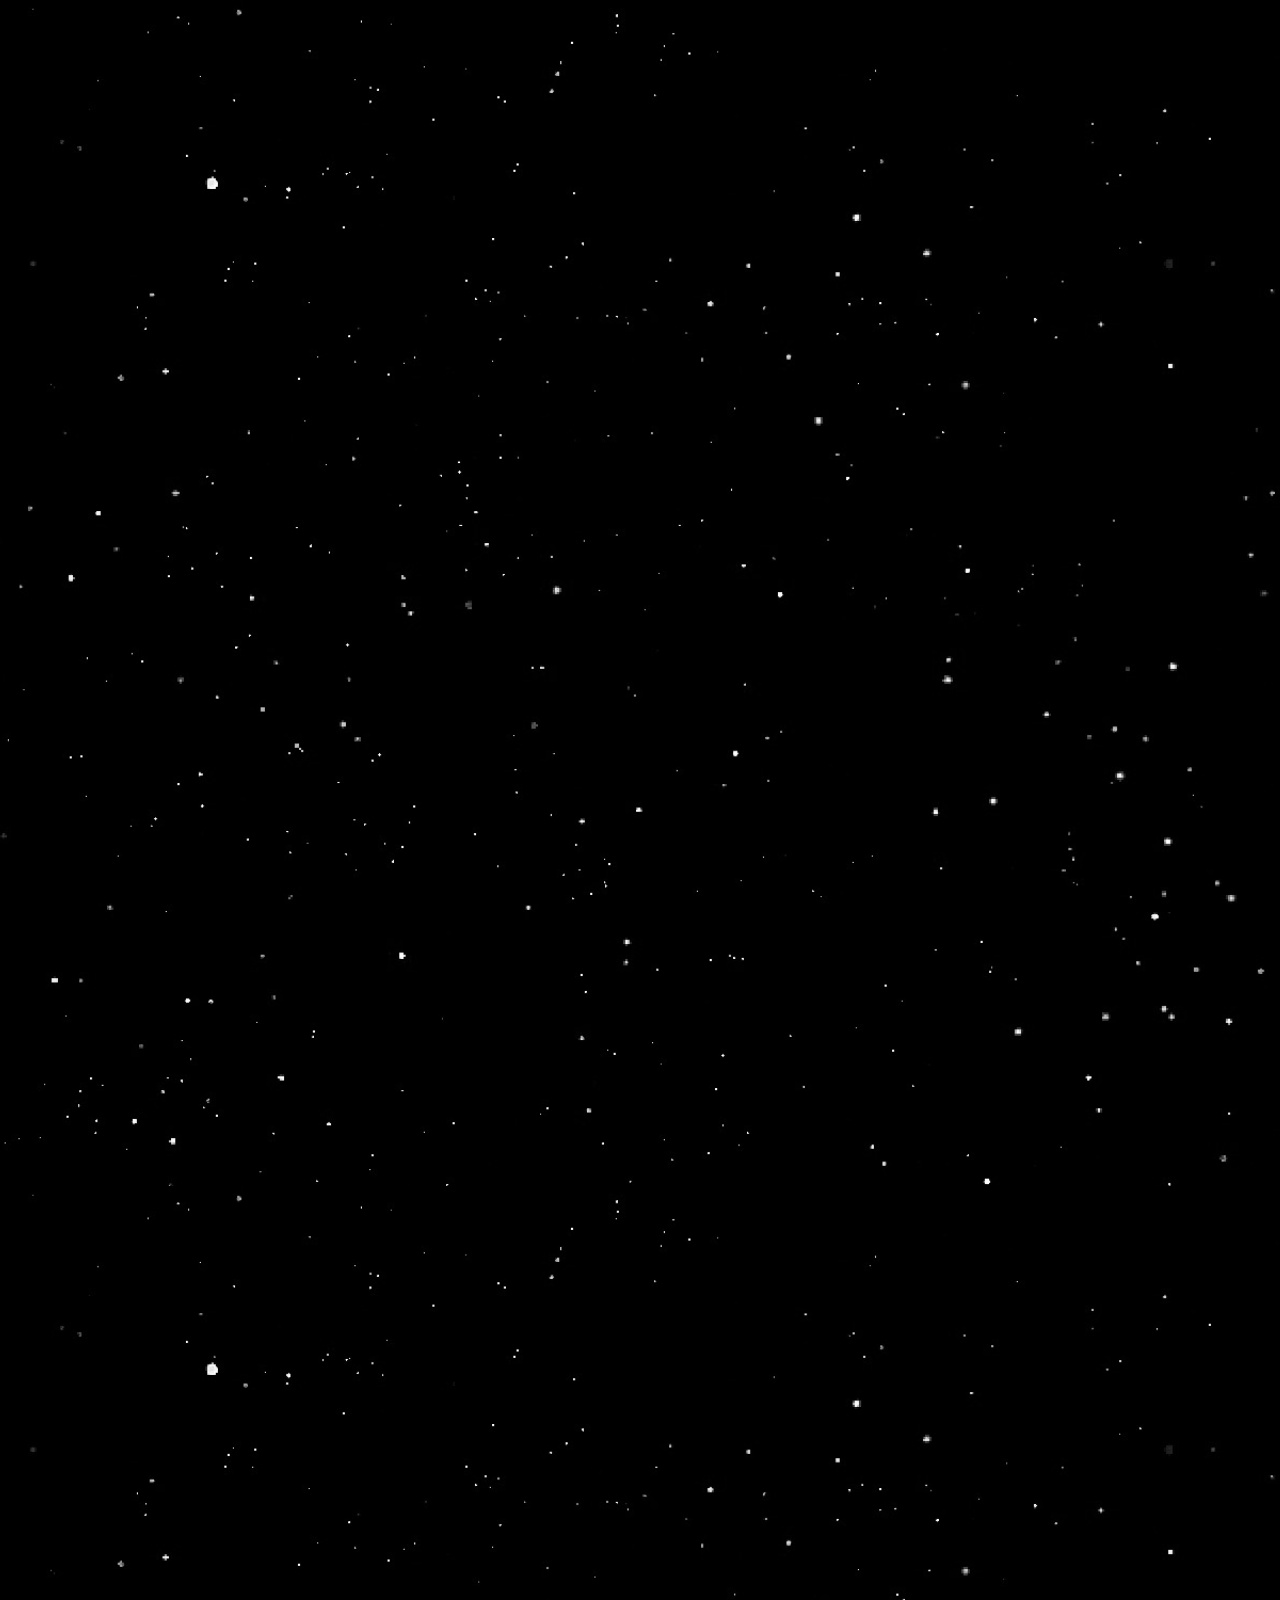
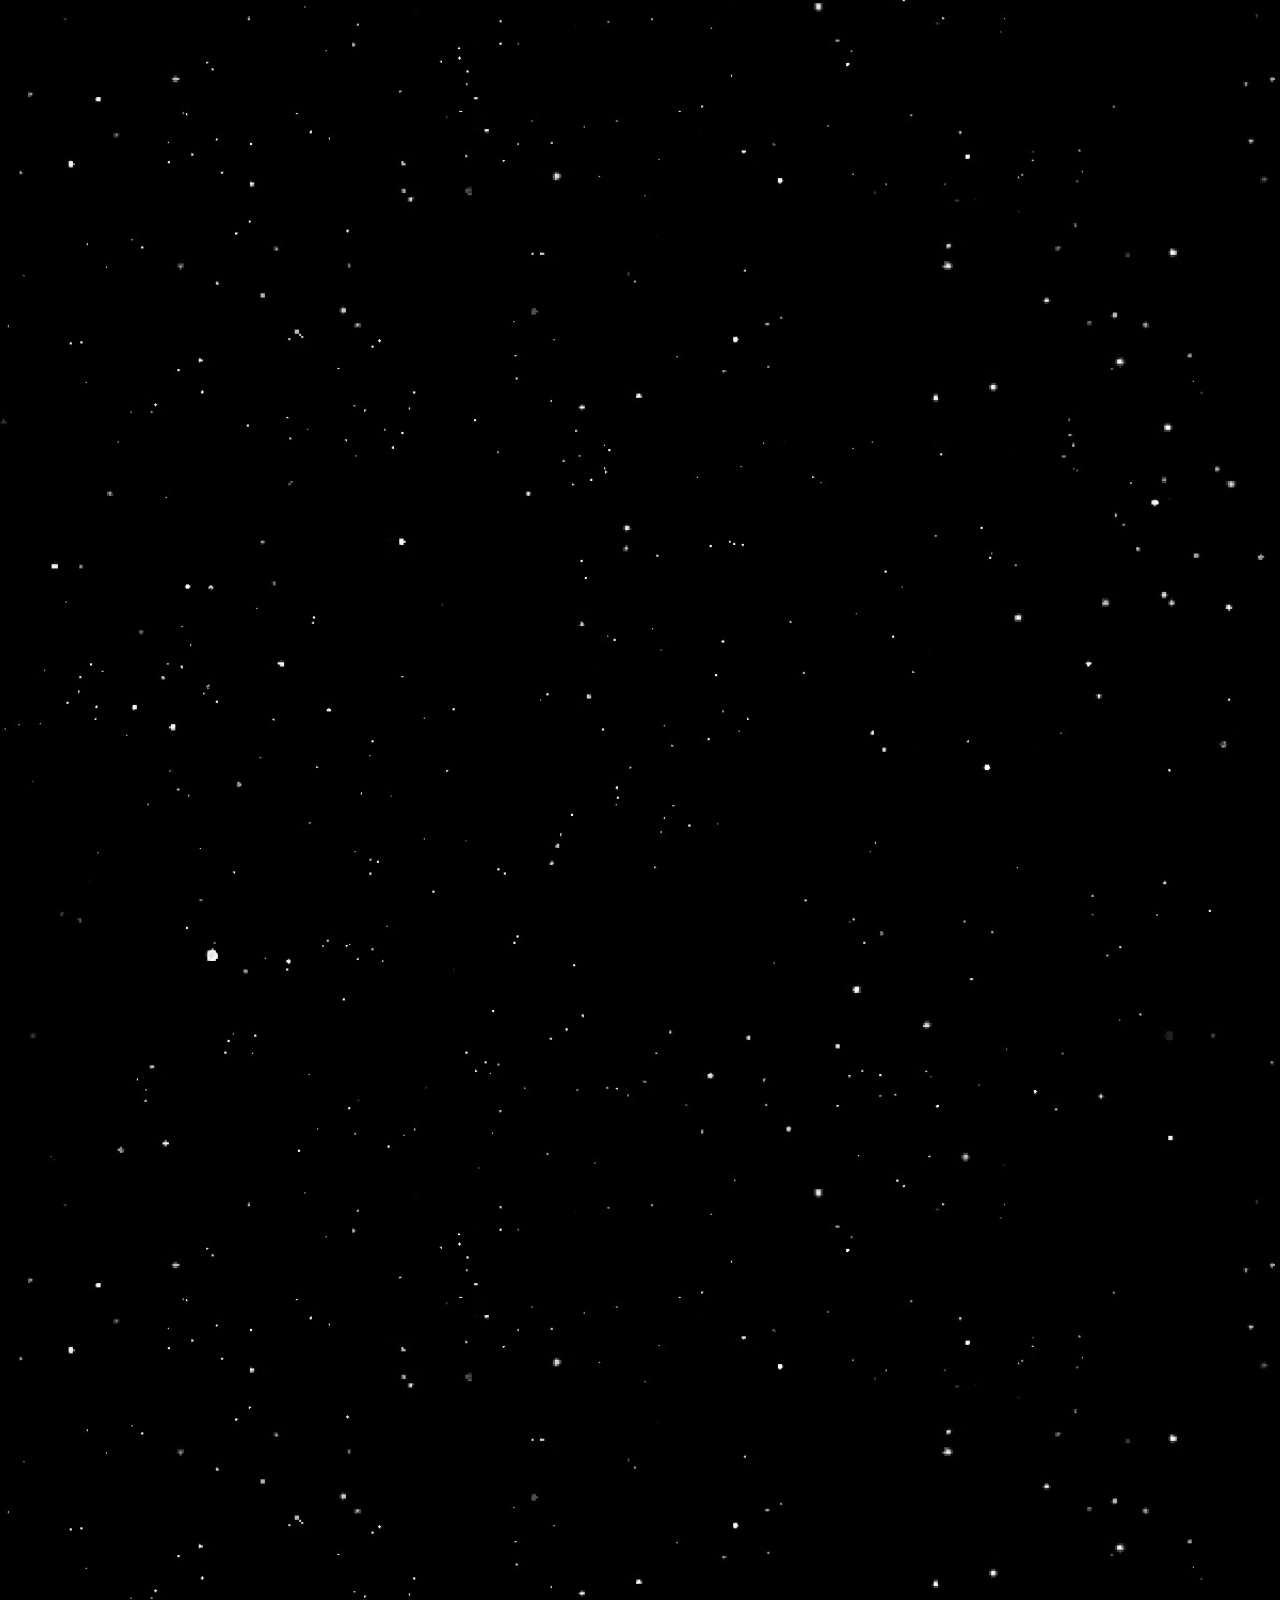
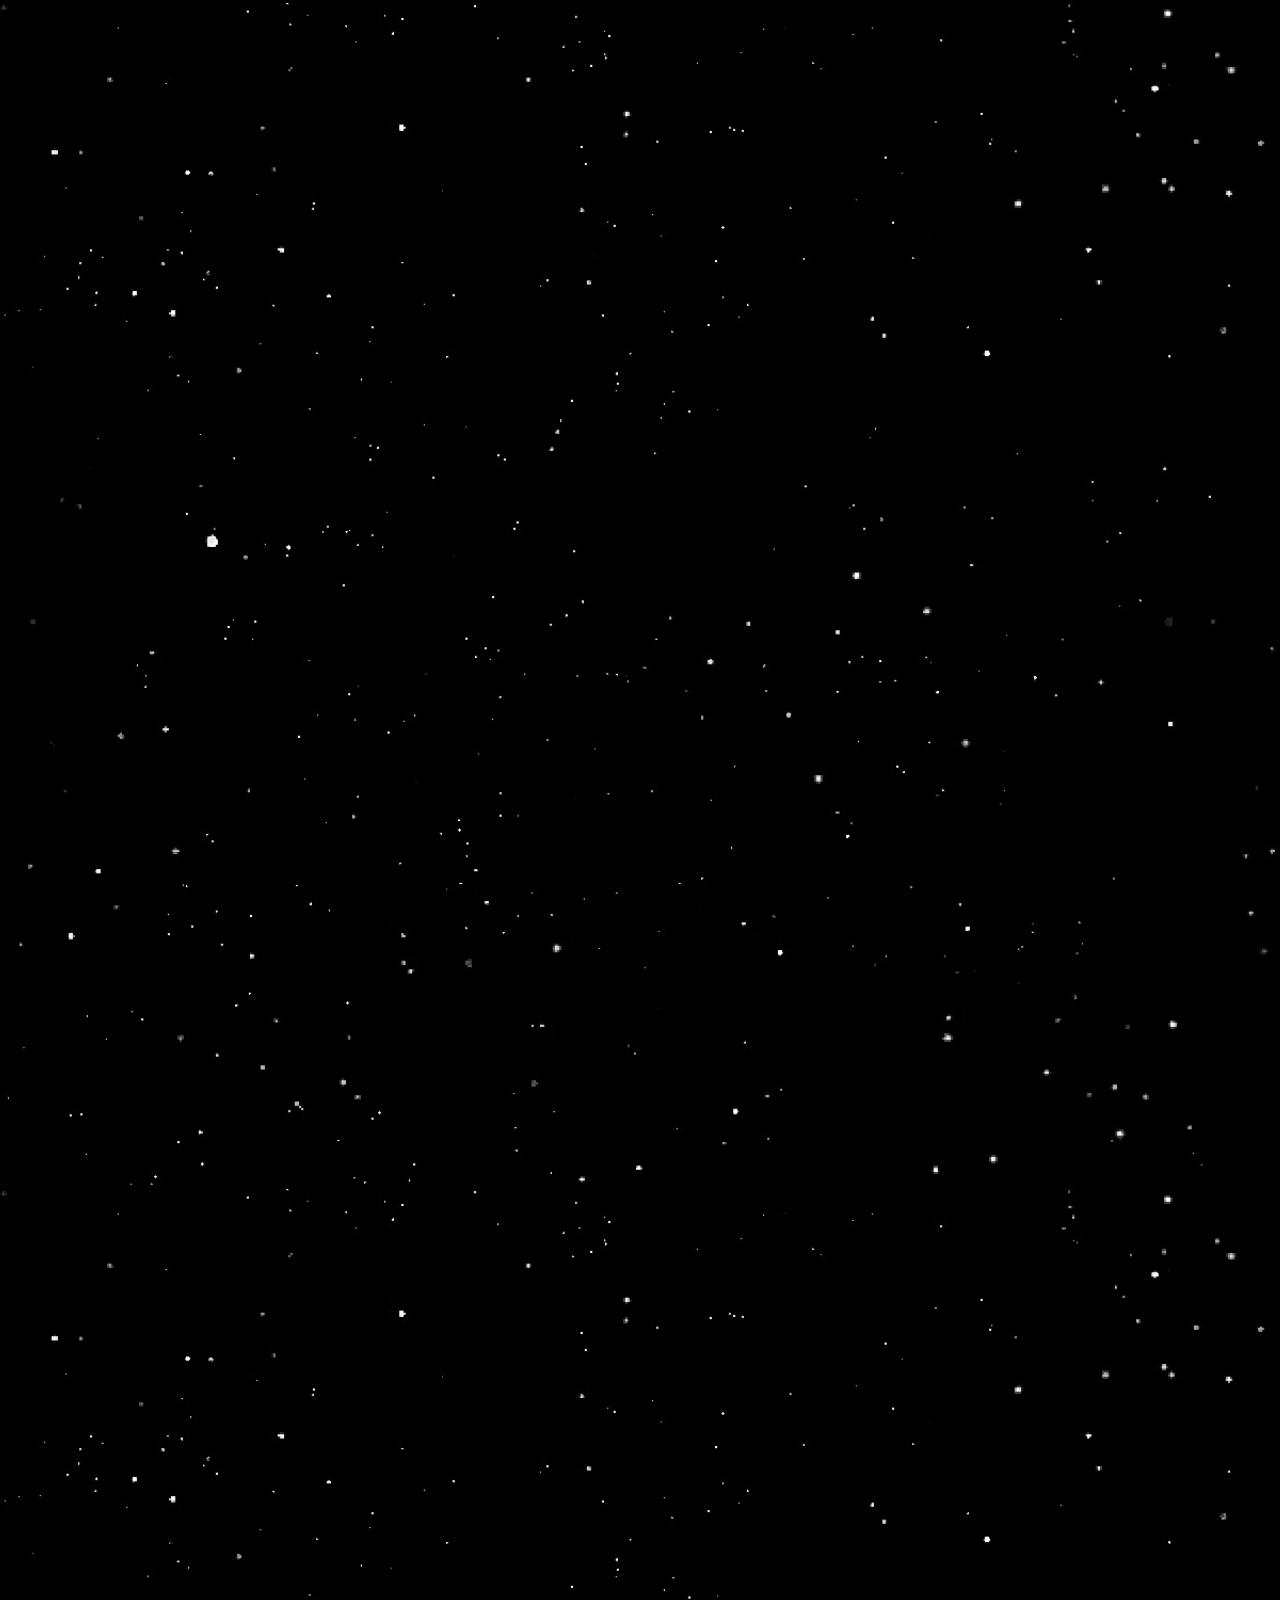
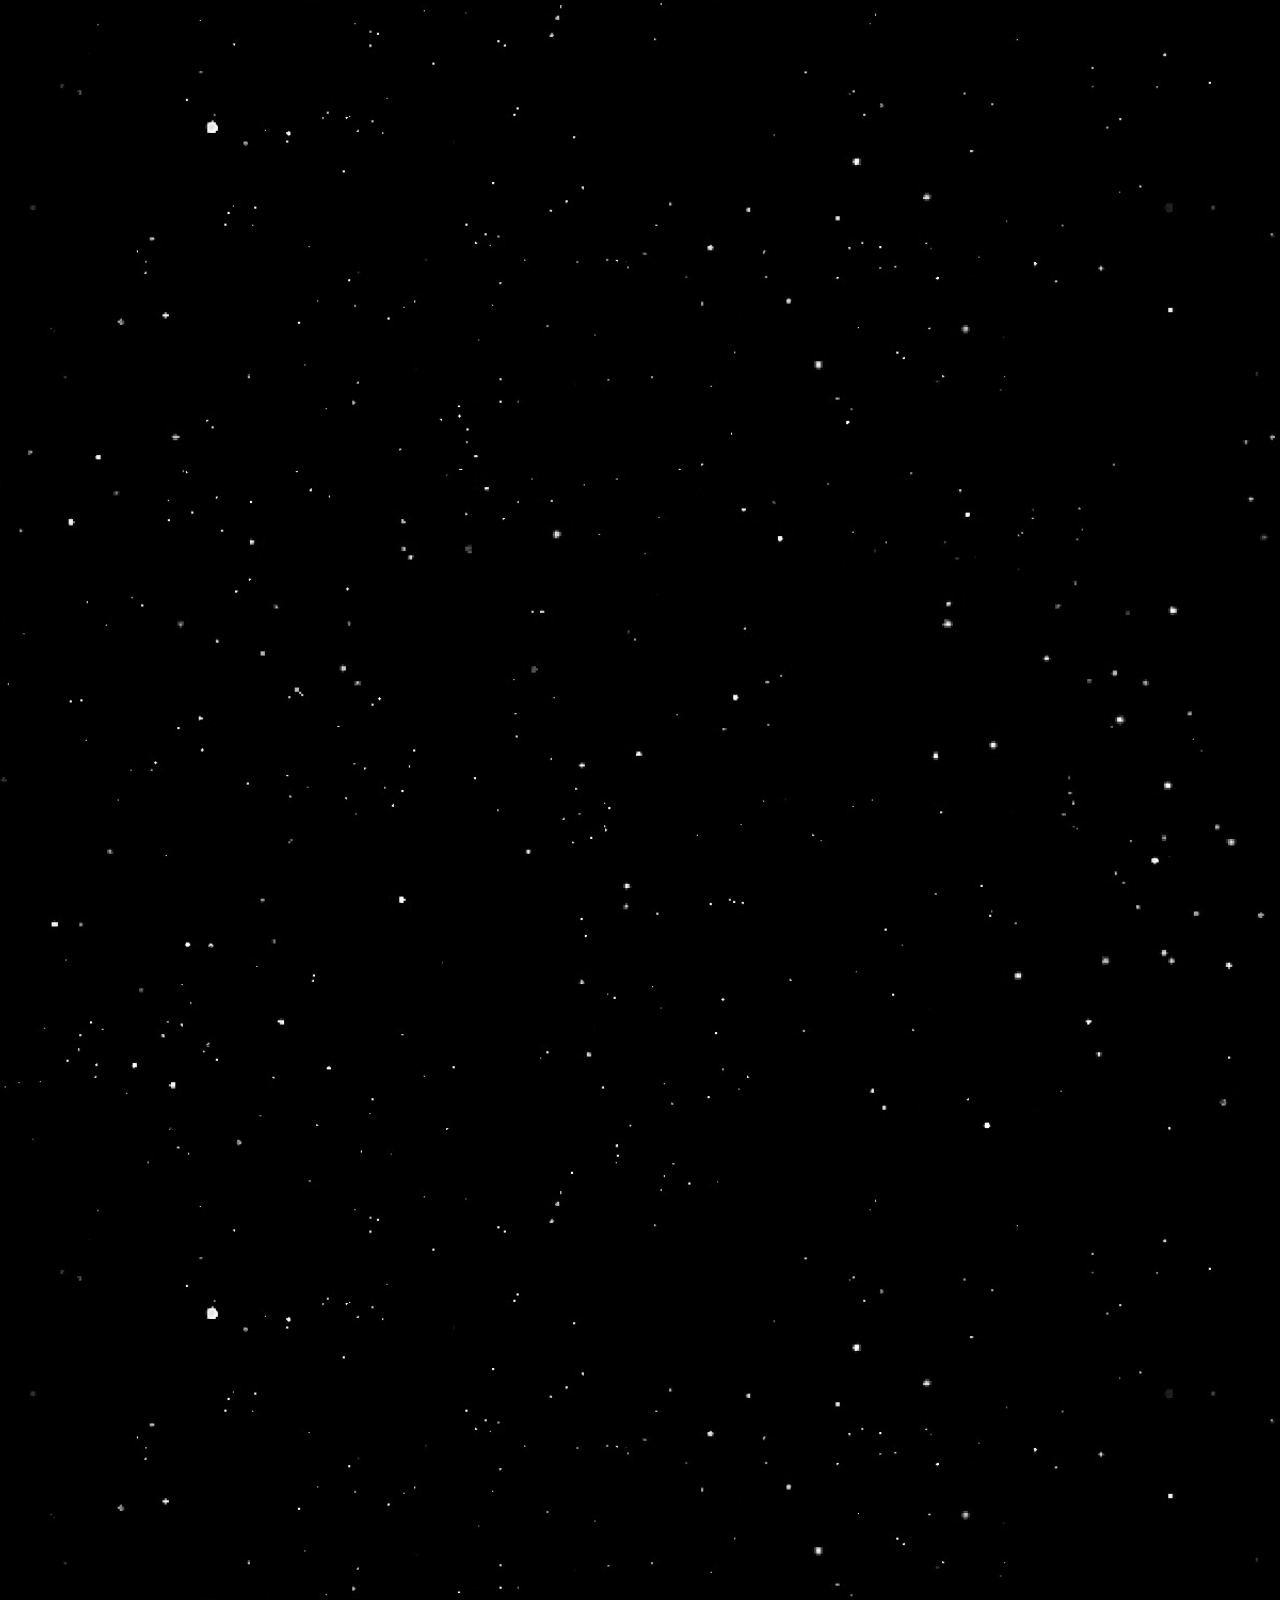
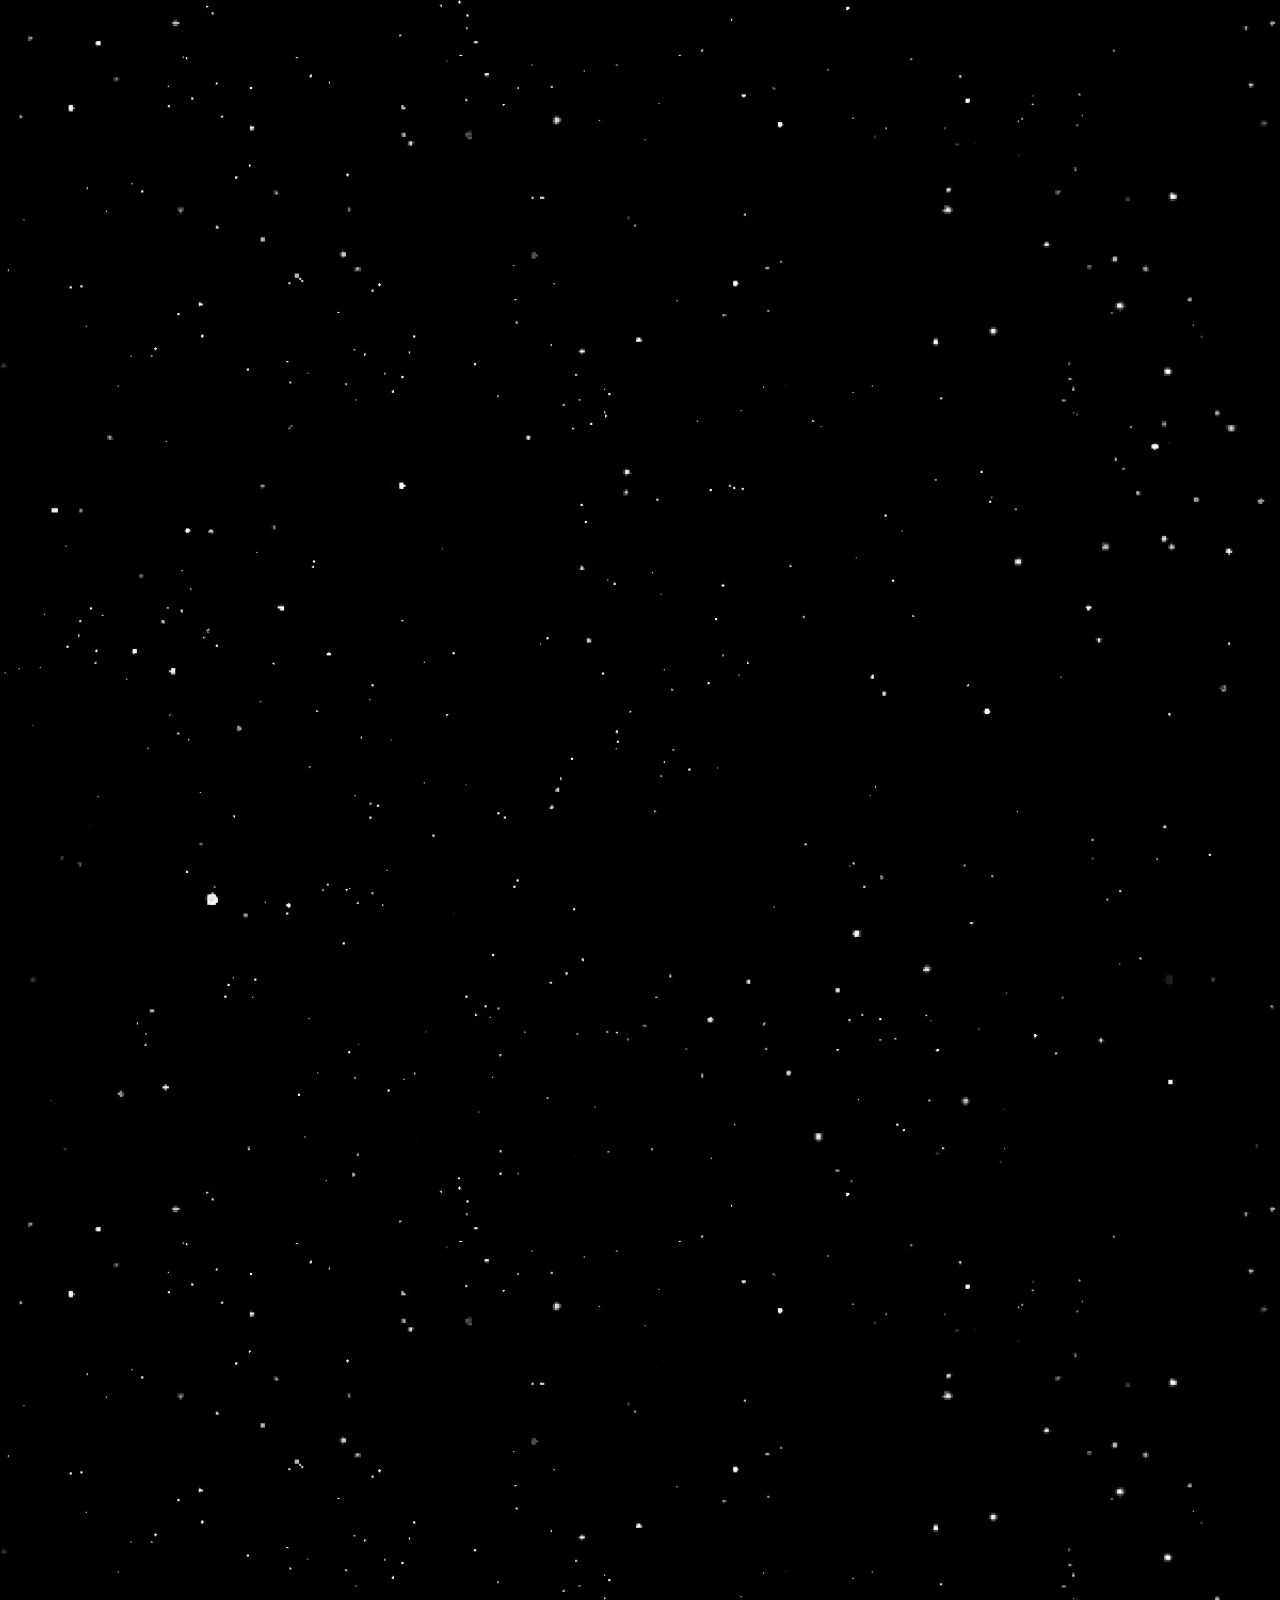
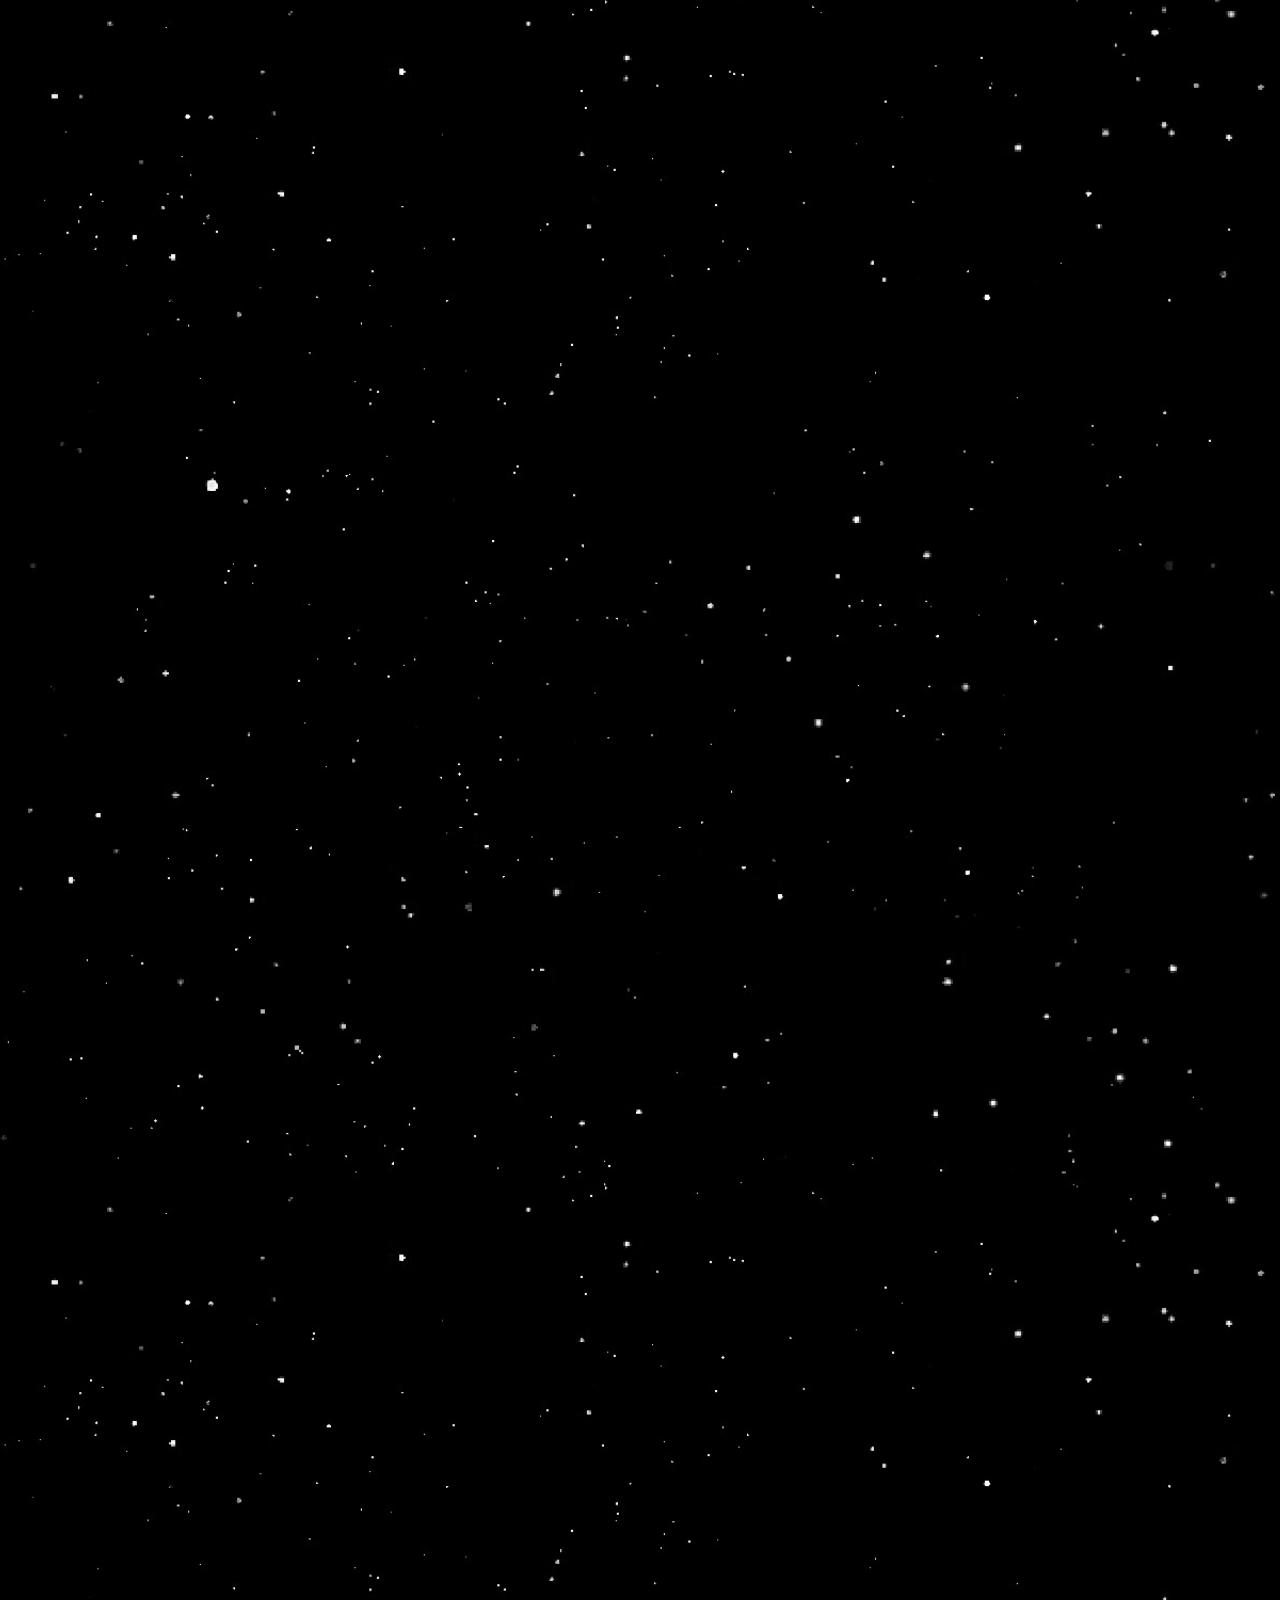
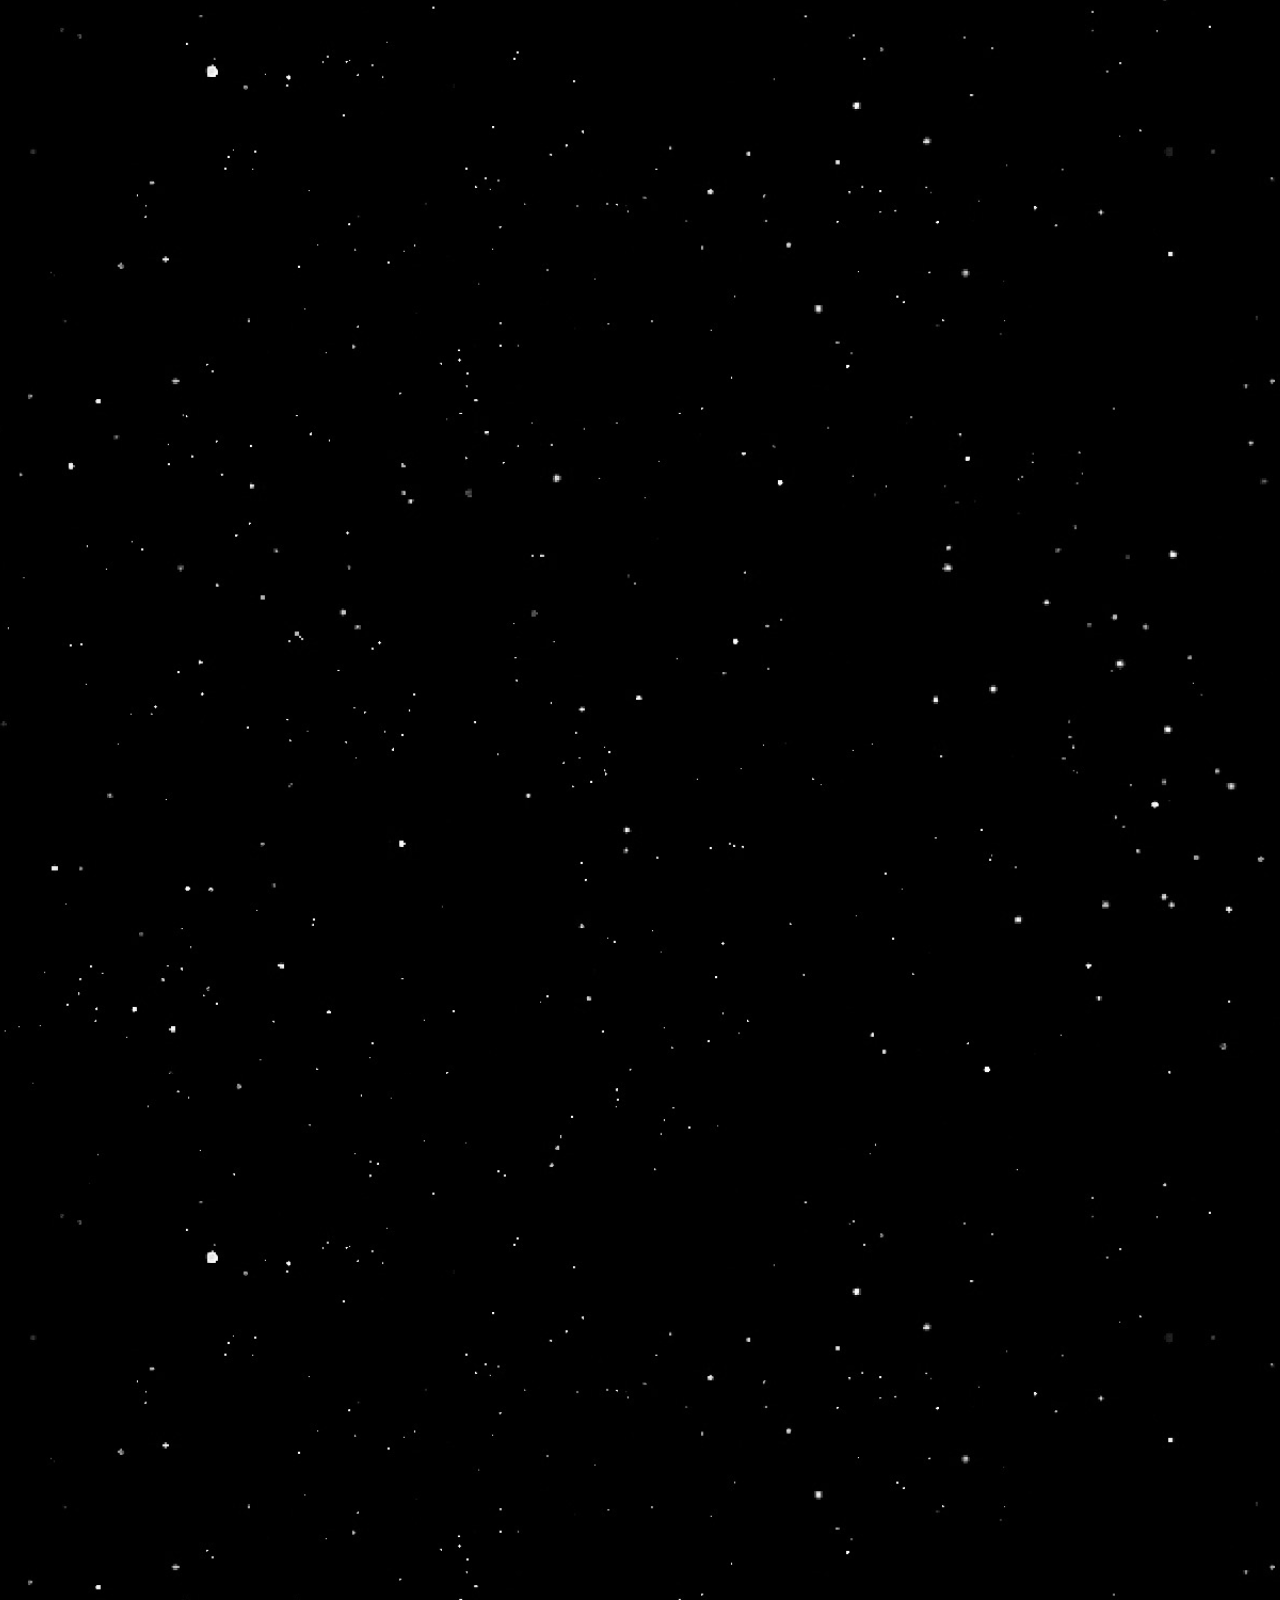
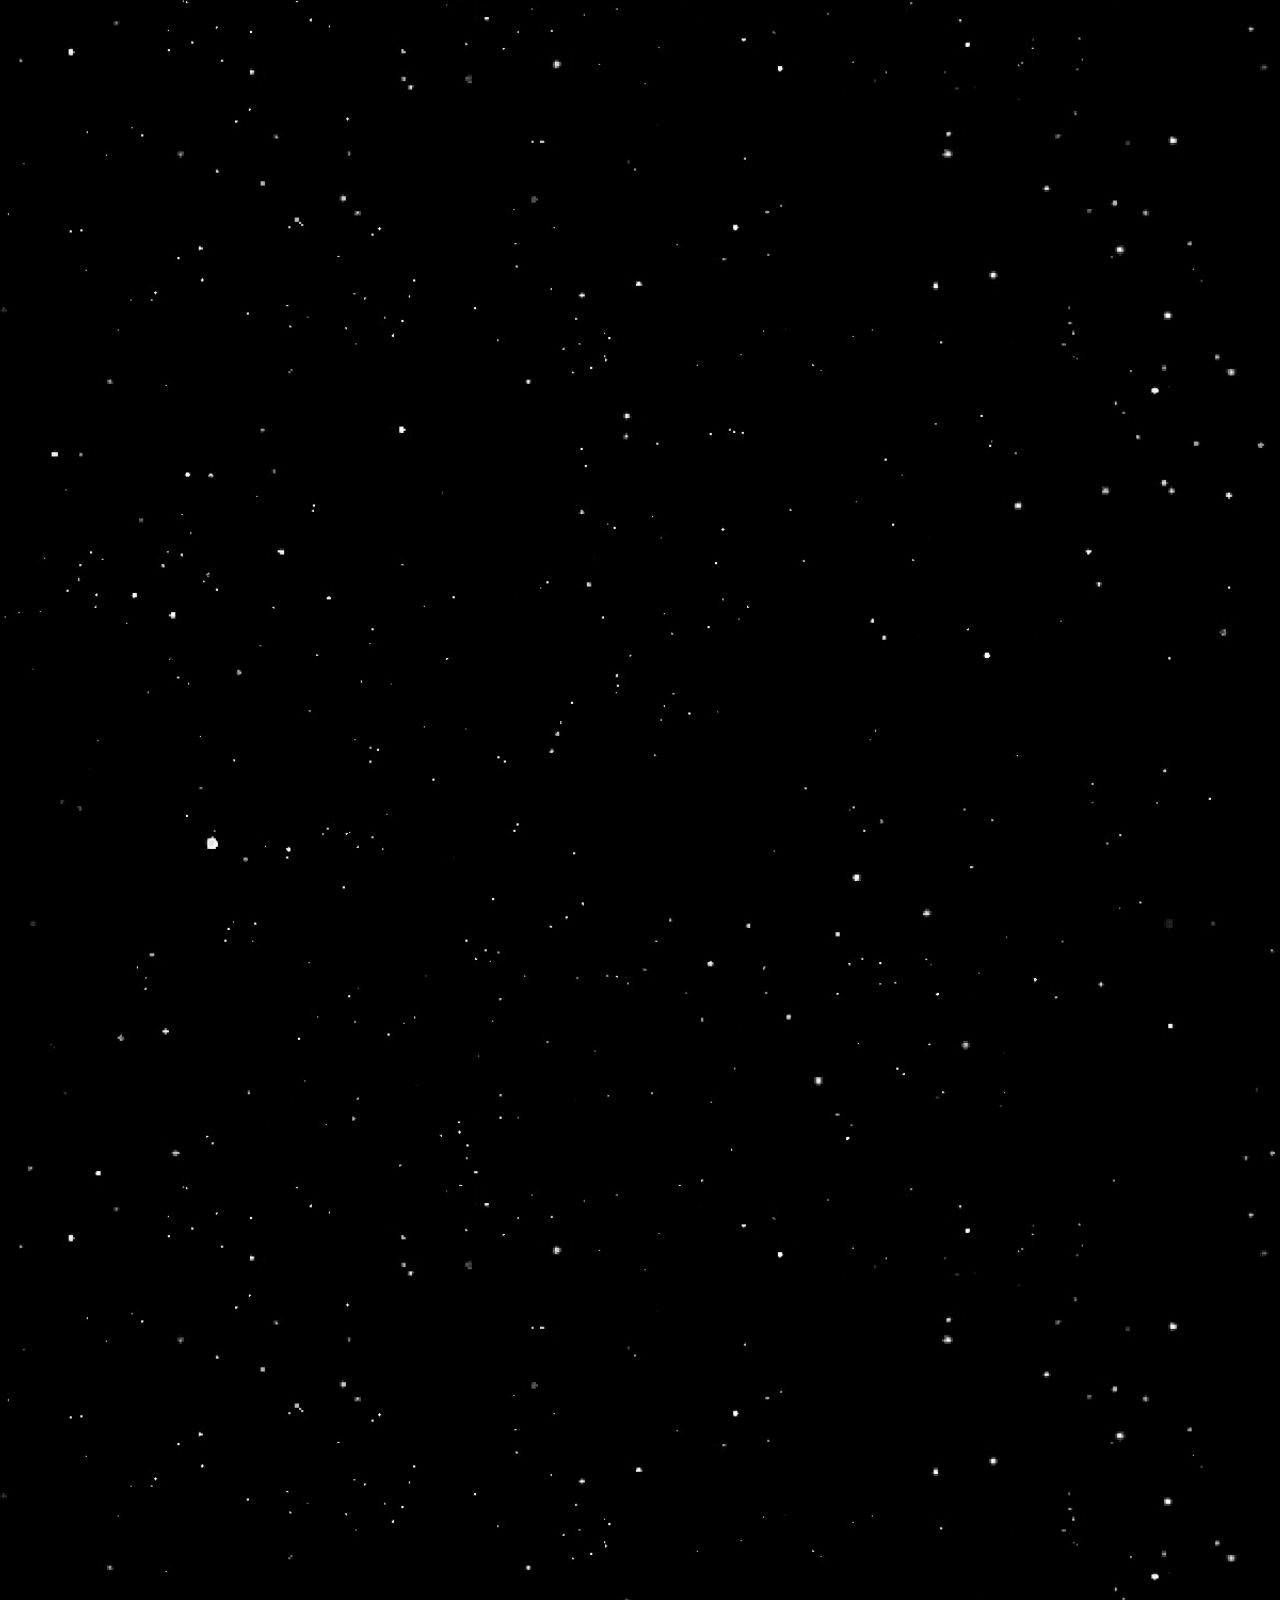
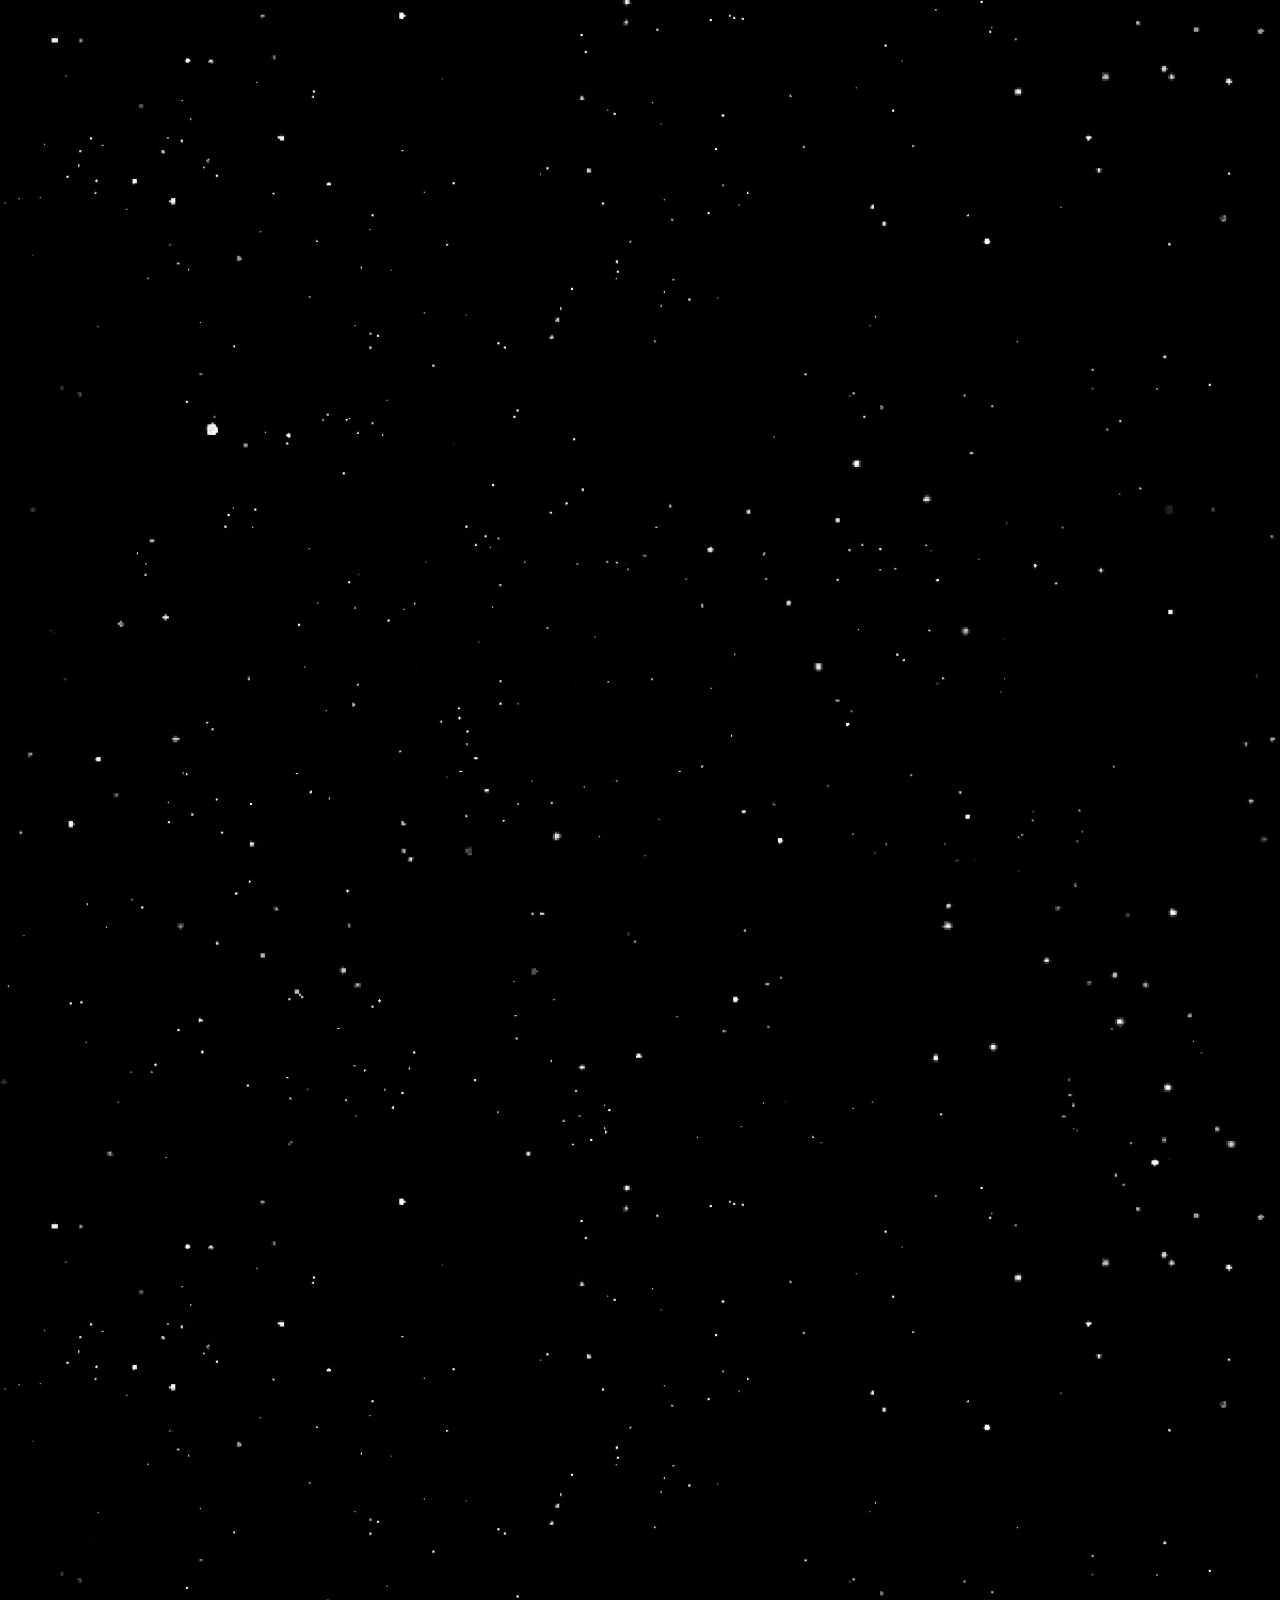
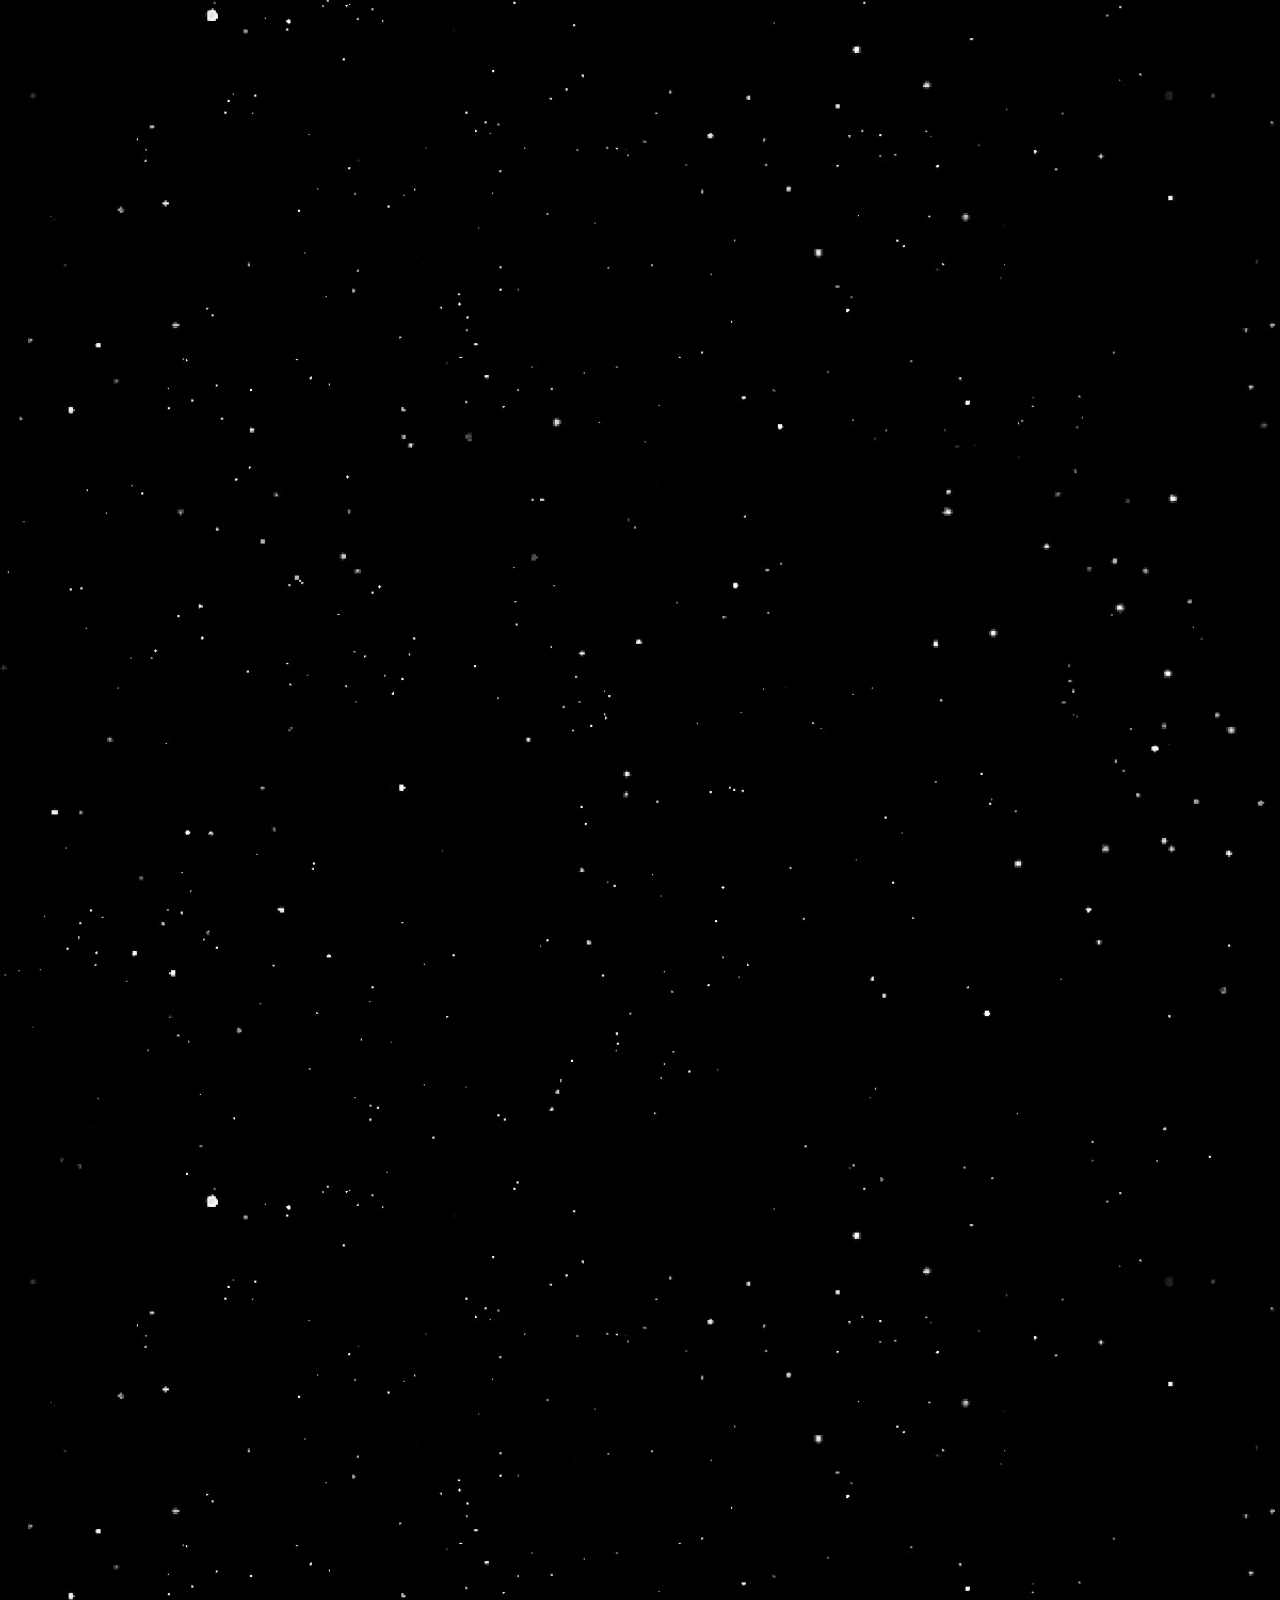
<file: index.html>
<!DOCTYPE html>
<html lang="en">
    <head>
        <meta charset="UTF-8">
        <meta name="viewport" content="width=device-width, initial-scale=1">
        <link rel="stylesheet" href="css/style.css">
    </head>
    <body>
        <header>
            <h1></h1>
        </header>
        <main>
            <img id="logo_becode" src="pictures/logo_becode.png" style="visibility: hidden;" width="10" height="10" alt="logo becode" title="logo becode"/>
            <section class="main_container">
                <div class="main_content">
                    <p>A long time ago...<br/></p>
                    <p>Our journey started on 5th of January 2021.</p> 
                    <p>We were young and full of hope.</p>     
                    <p>For our first battle, we're facing Git and his brother Github.</p>
                    <p>2 really strong ennemies.</p>
                    <p>We fought during a whole week and ended victourious. (well, we guess...)</p>
                    <p>Our next opponent were html and CSS.</p>
                    <p>Being a little more experienced than the first week, we had a significant advantage and won again!</p>
                    <p>We are so excited and want to discover other galaxies and universes.</p>
                    <p>On the way to the stars!!!</p>
                    <p>May the force be with you!</p>                   
                    
                    <audio autoplay loop>
                        <source src="star-wars-intro-hd-1080p.mp3" type="audio/mpeg">
                    </audio>
                </div>
            </section>
        </main>
        <footer>

        </footer>
    </body>
</html>
</file>
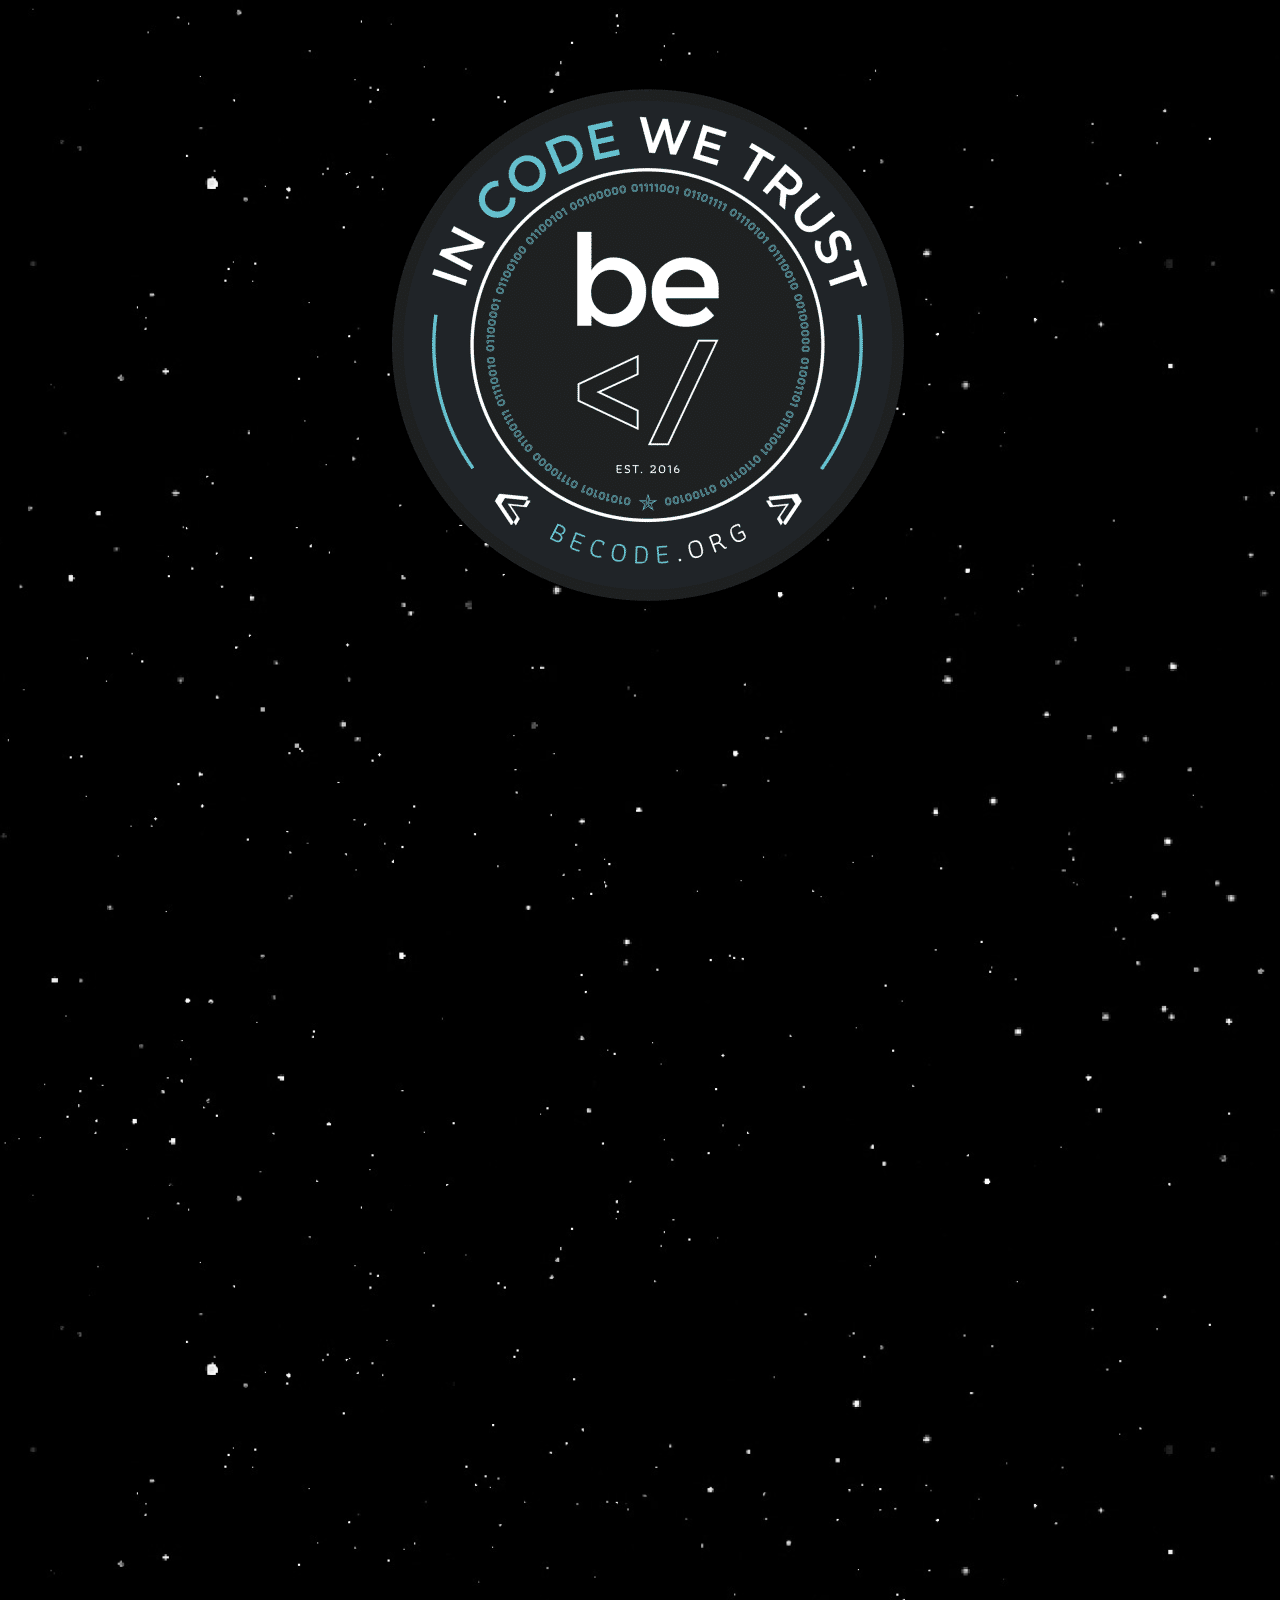
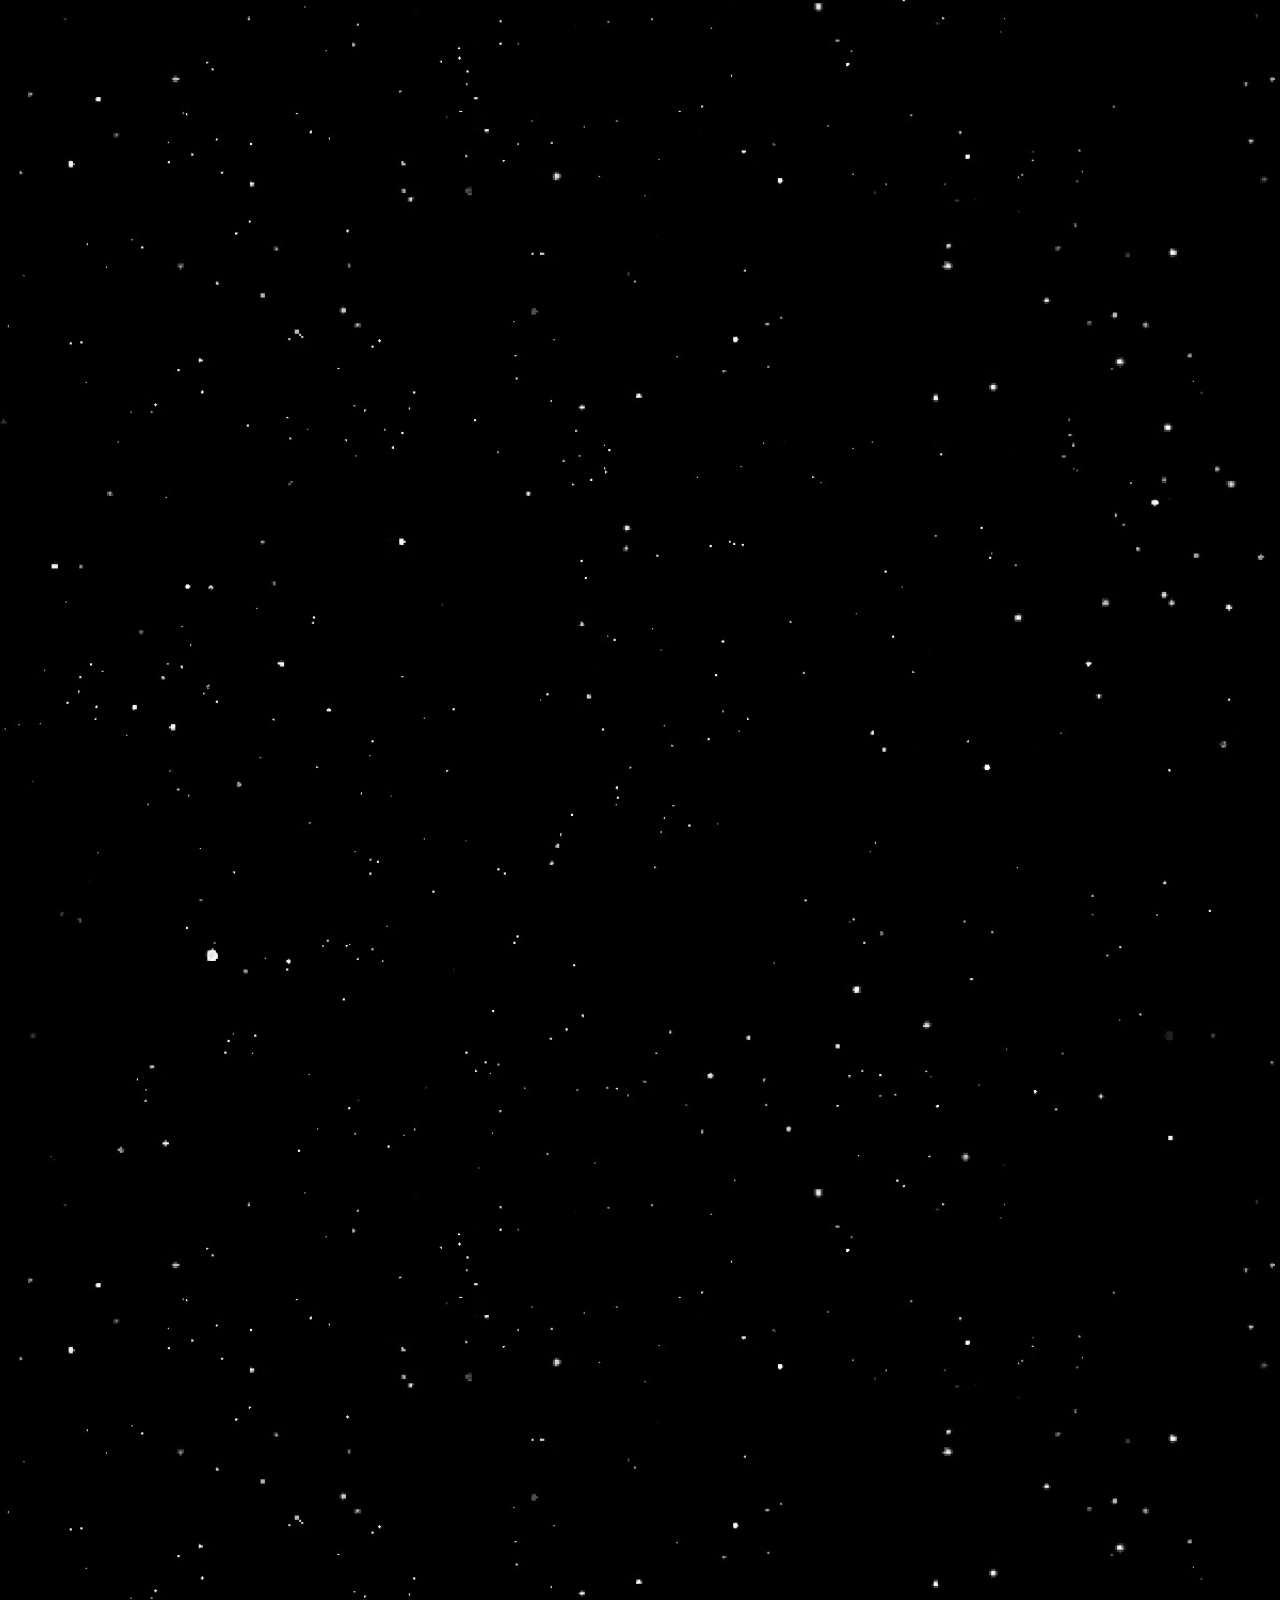
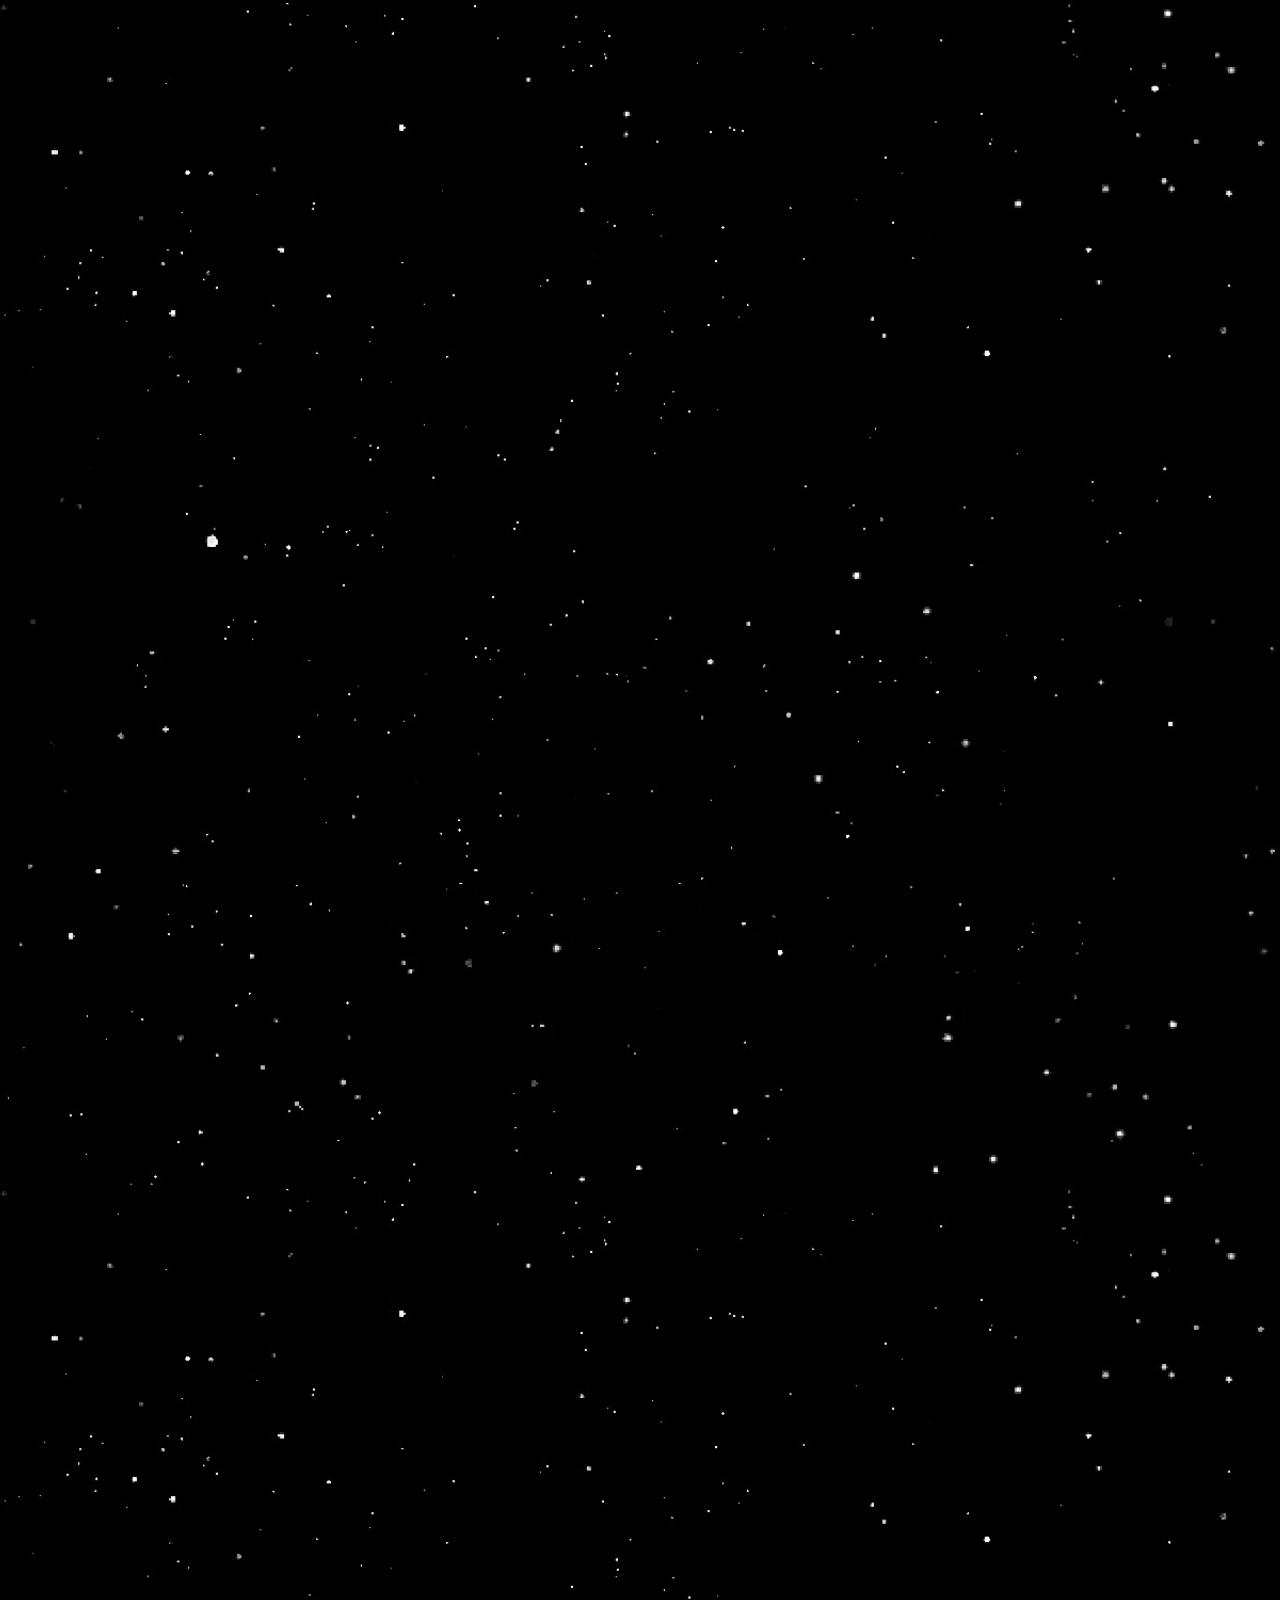
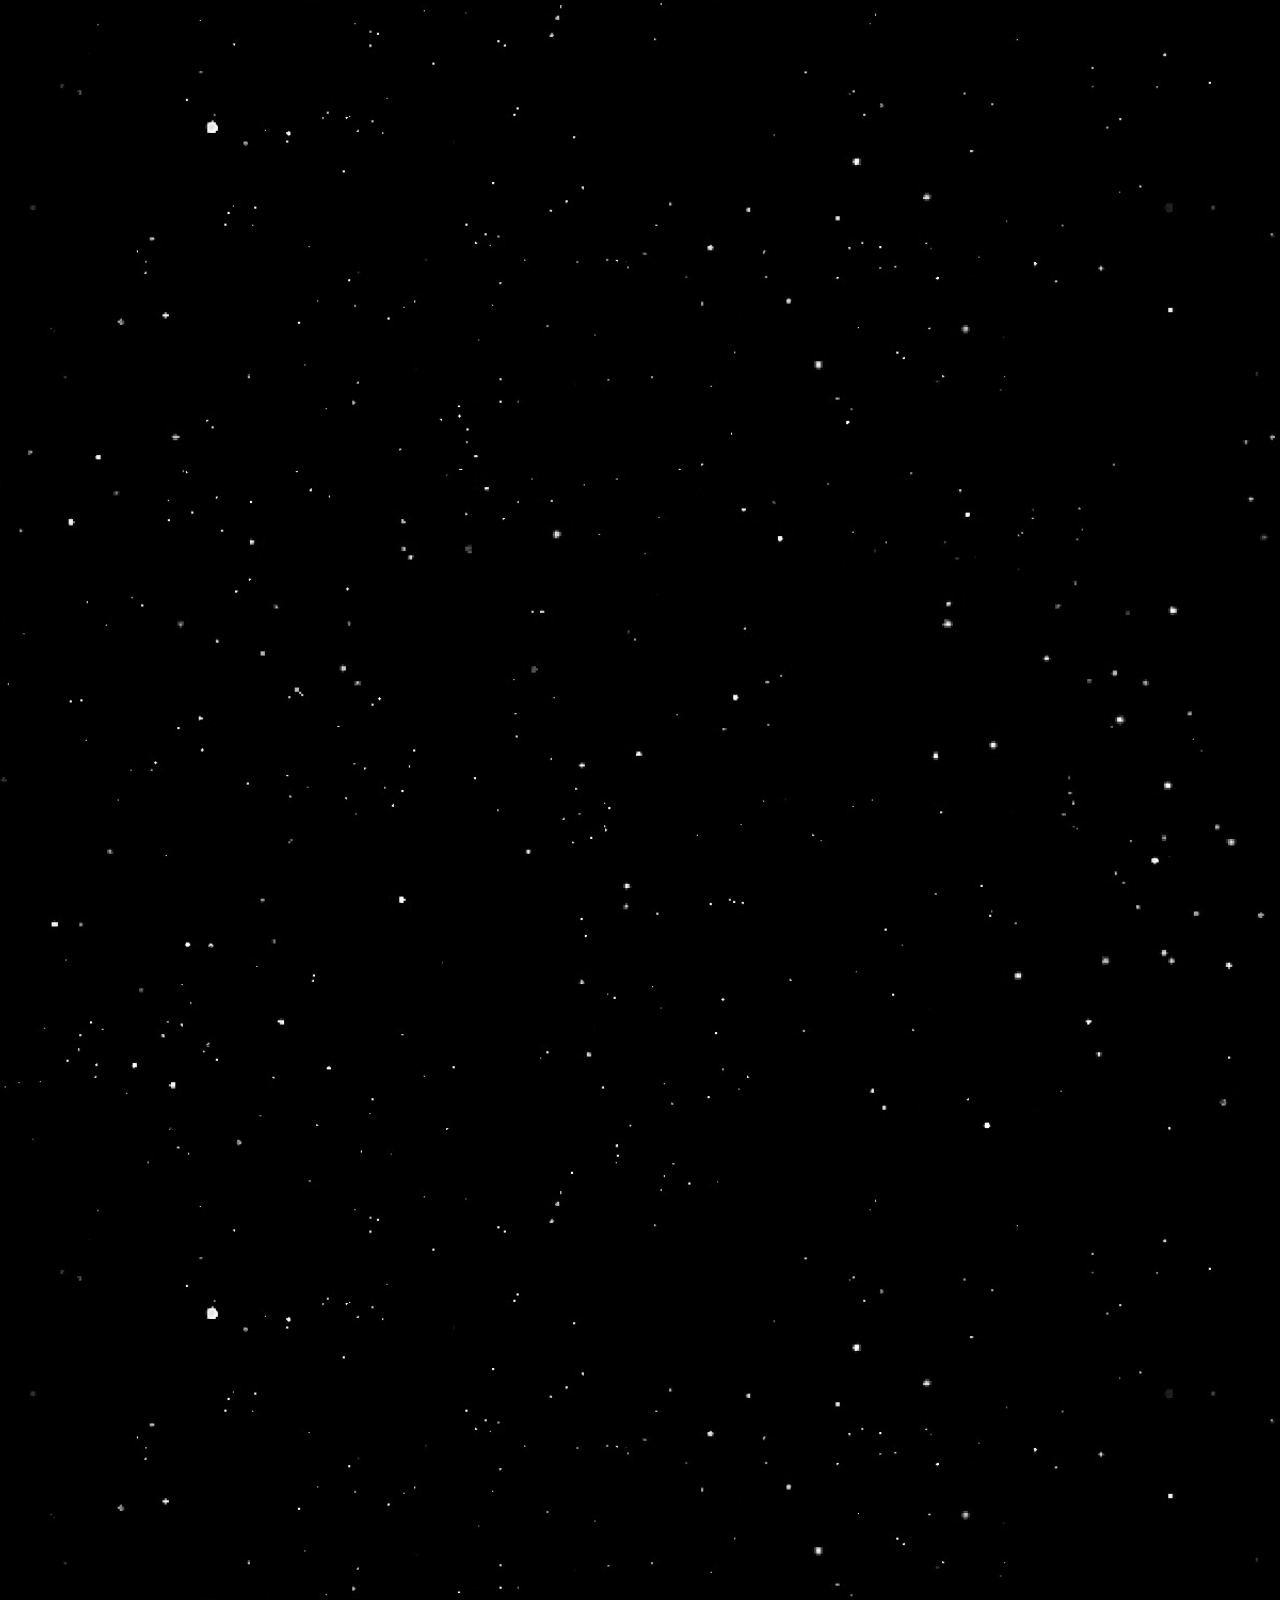
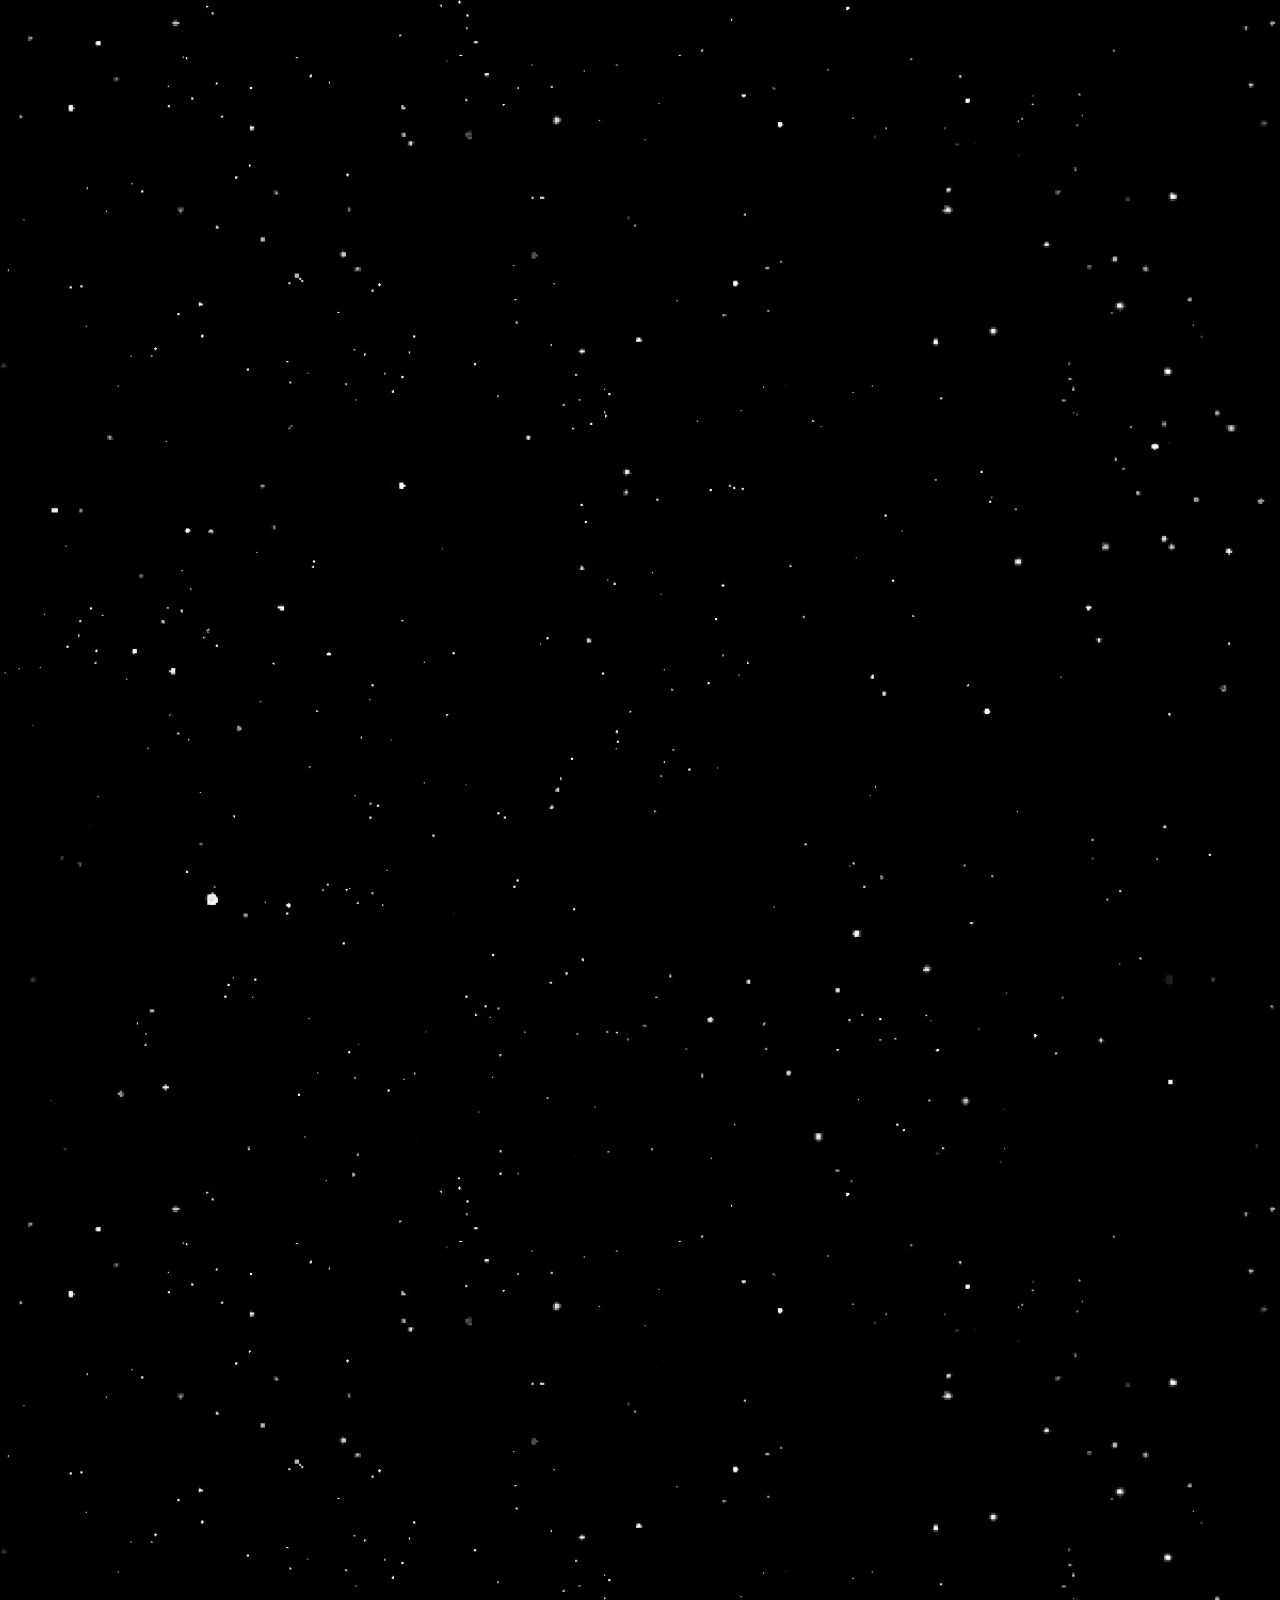
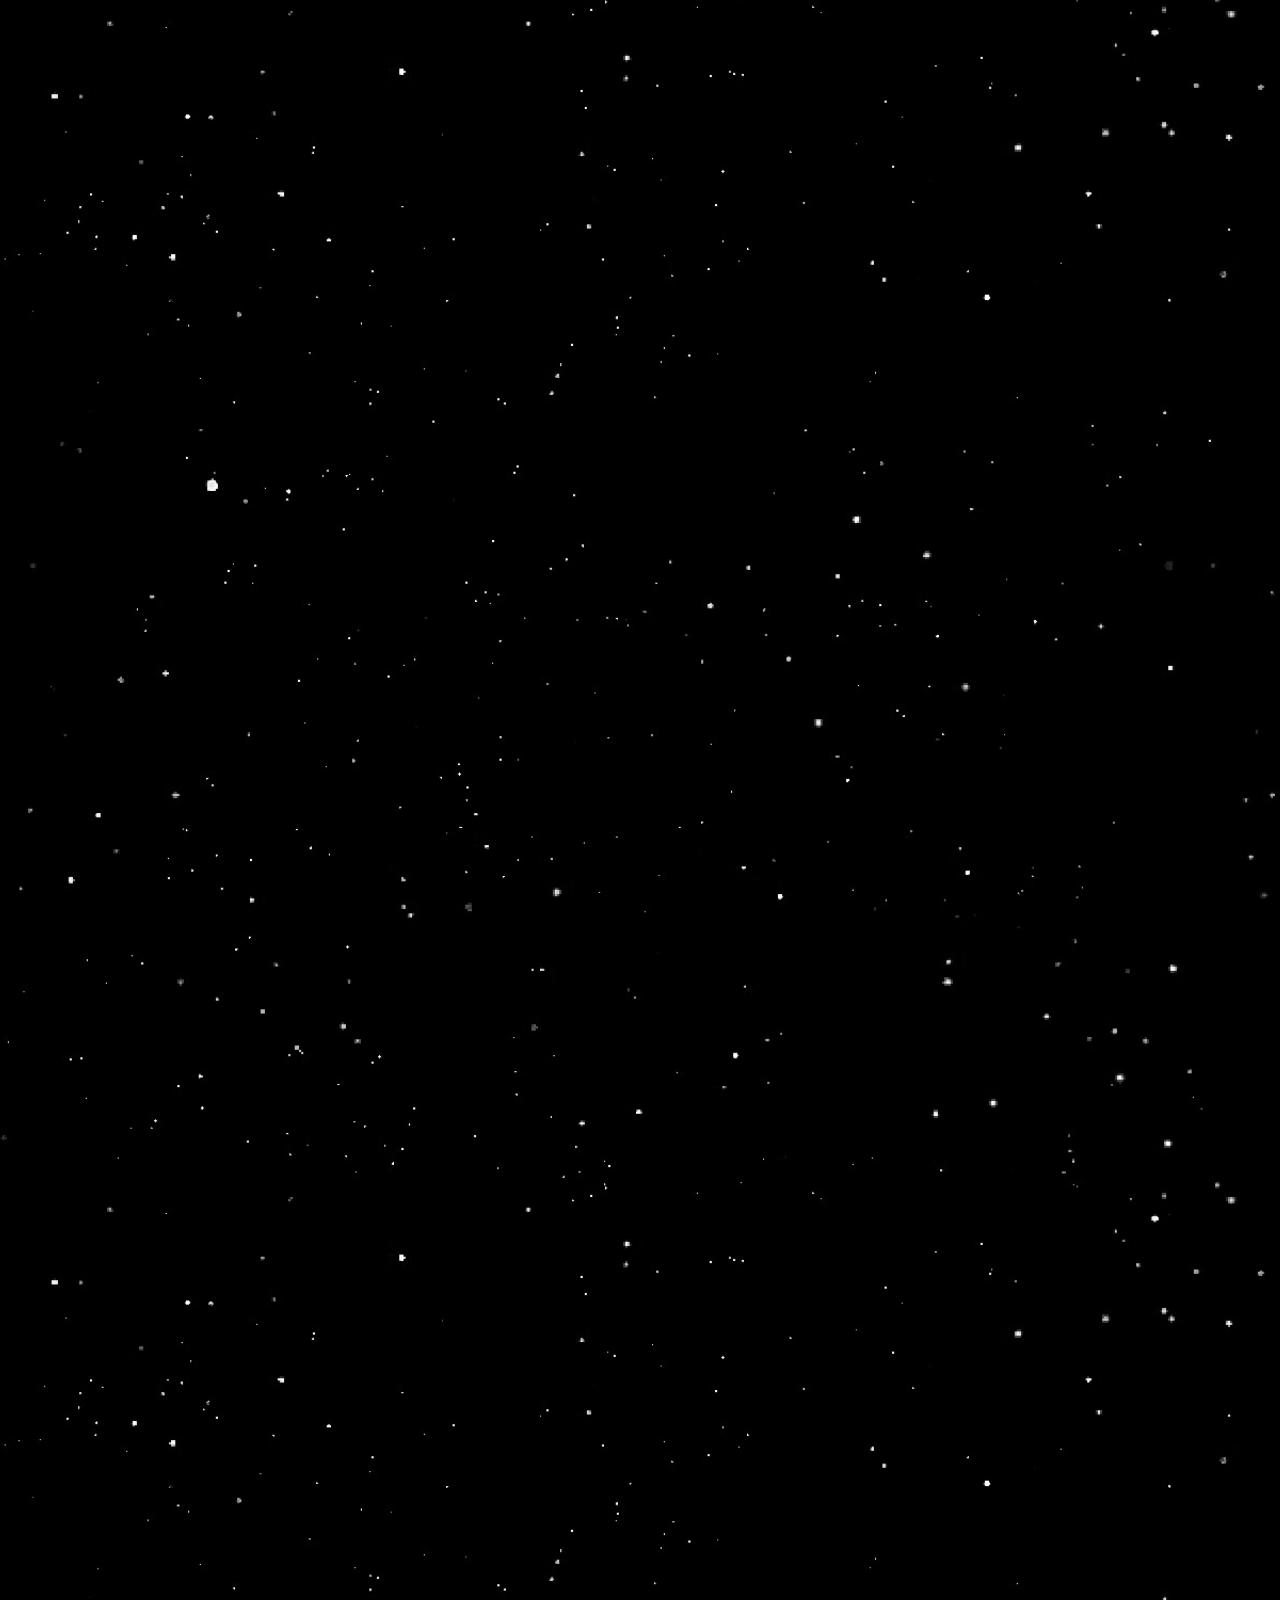
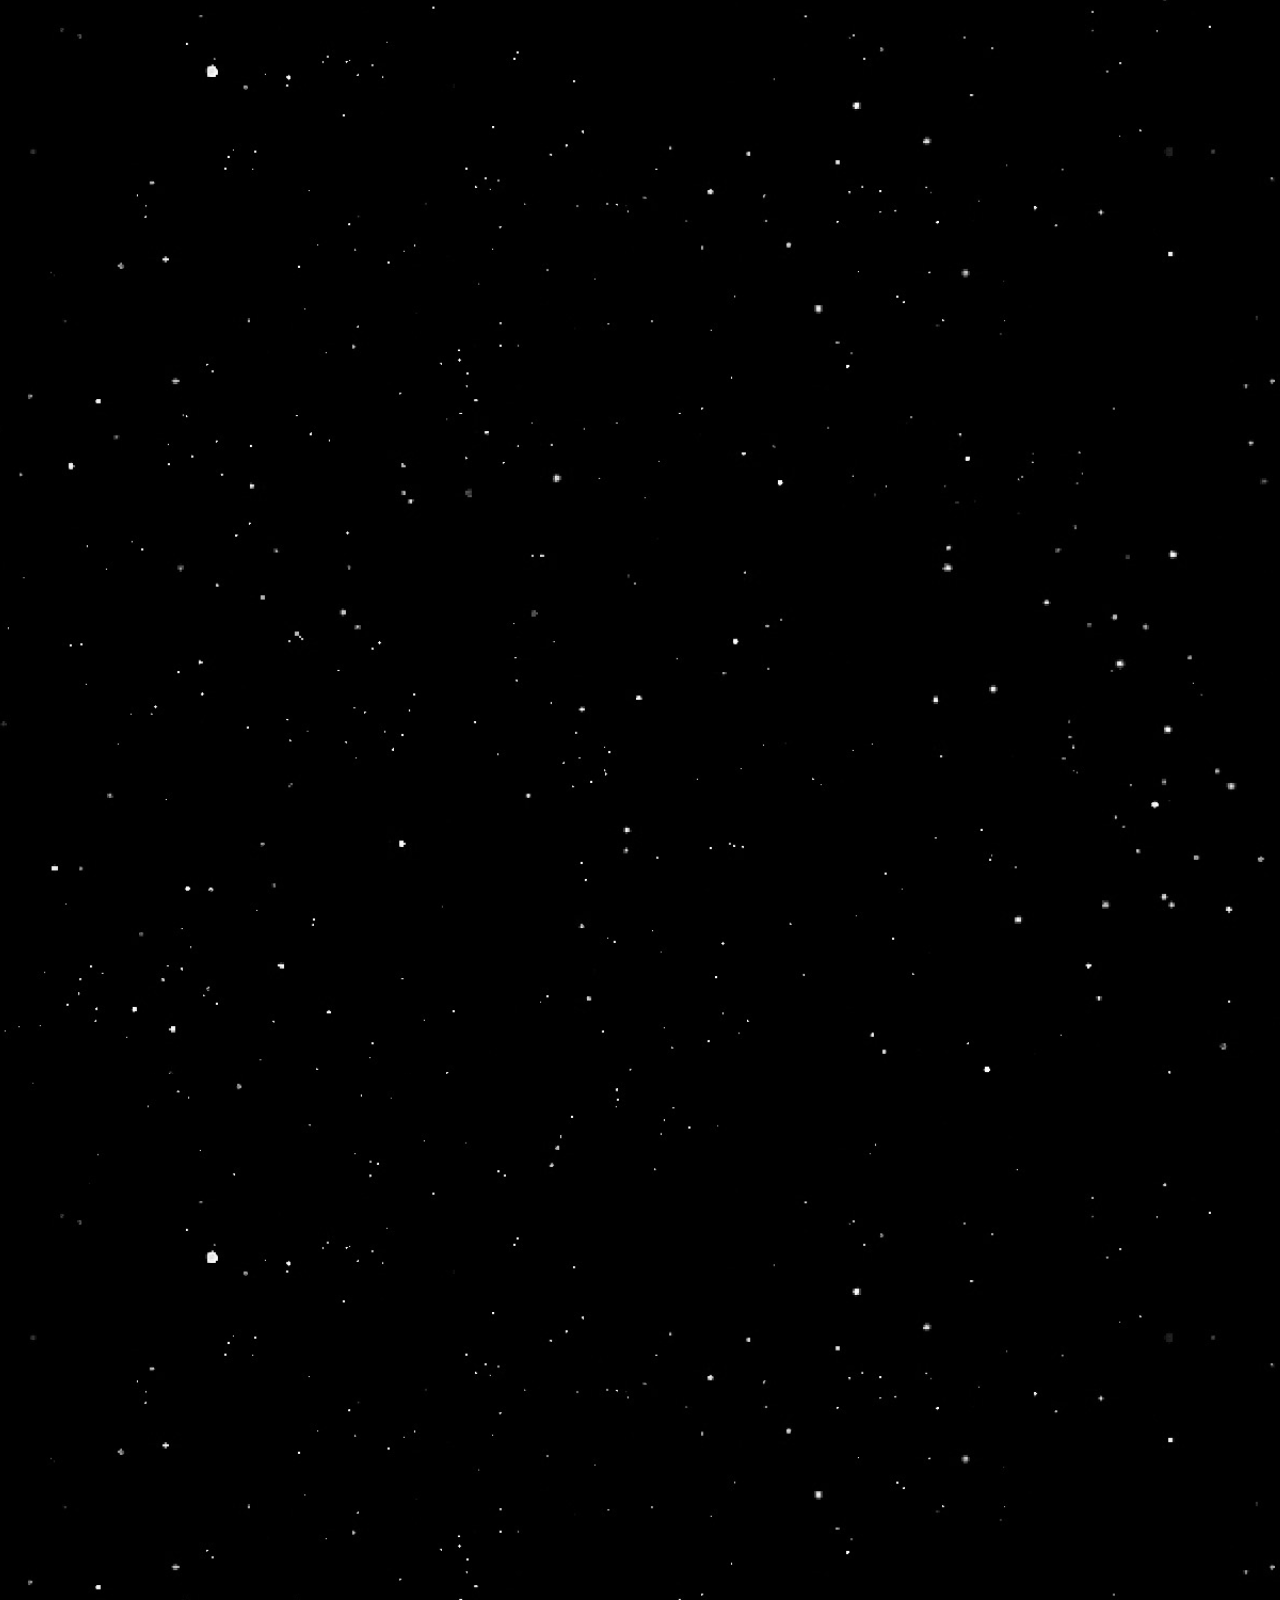
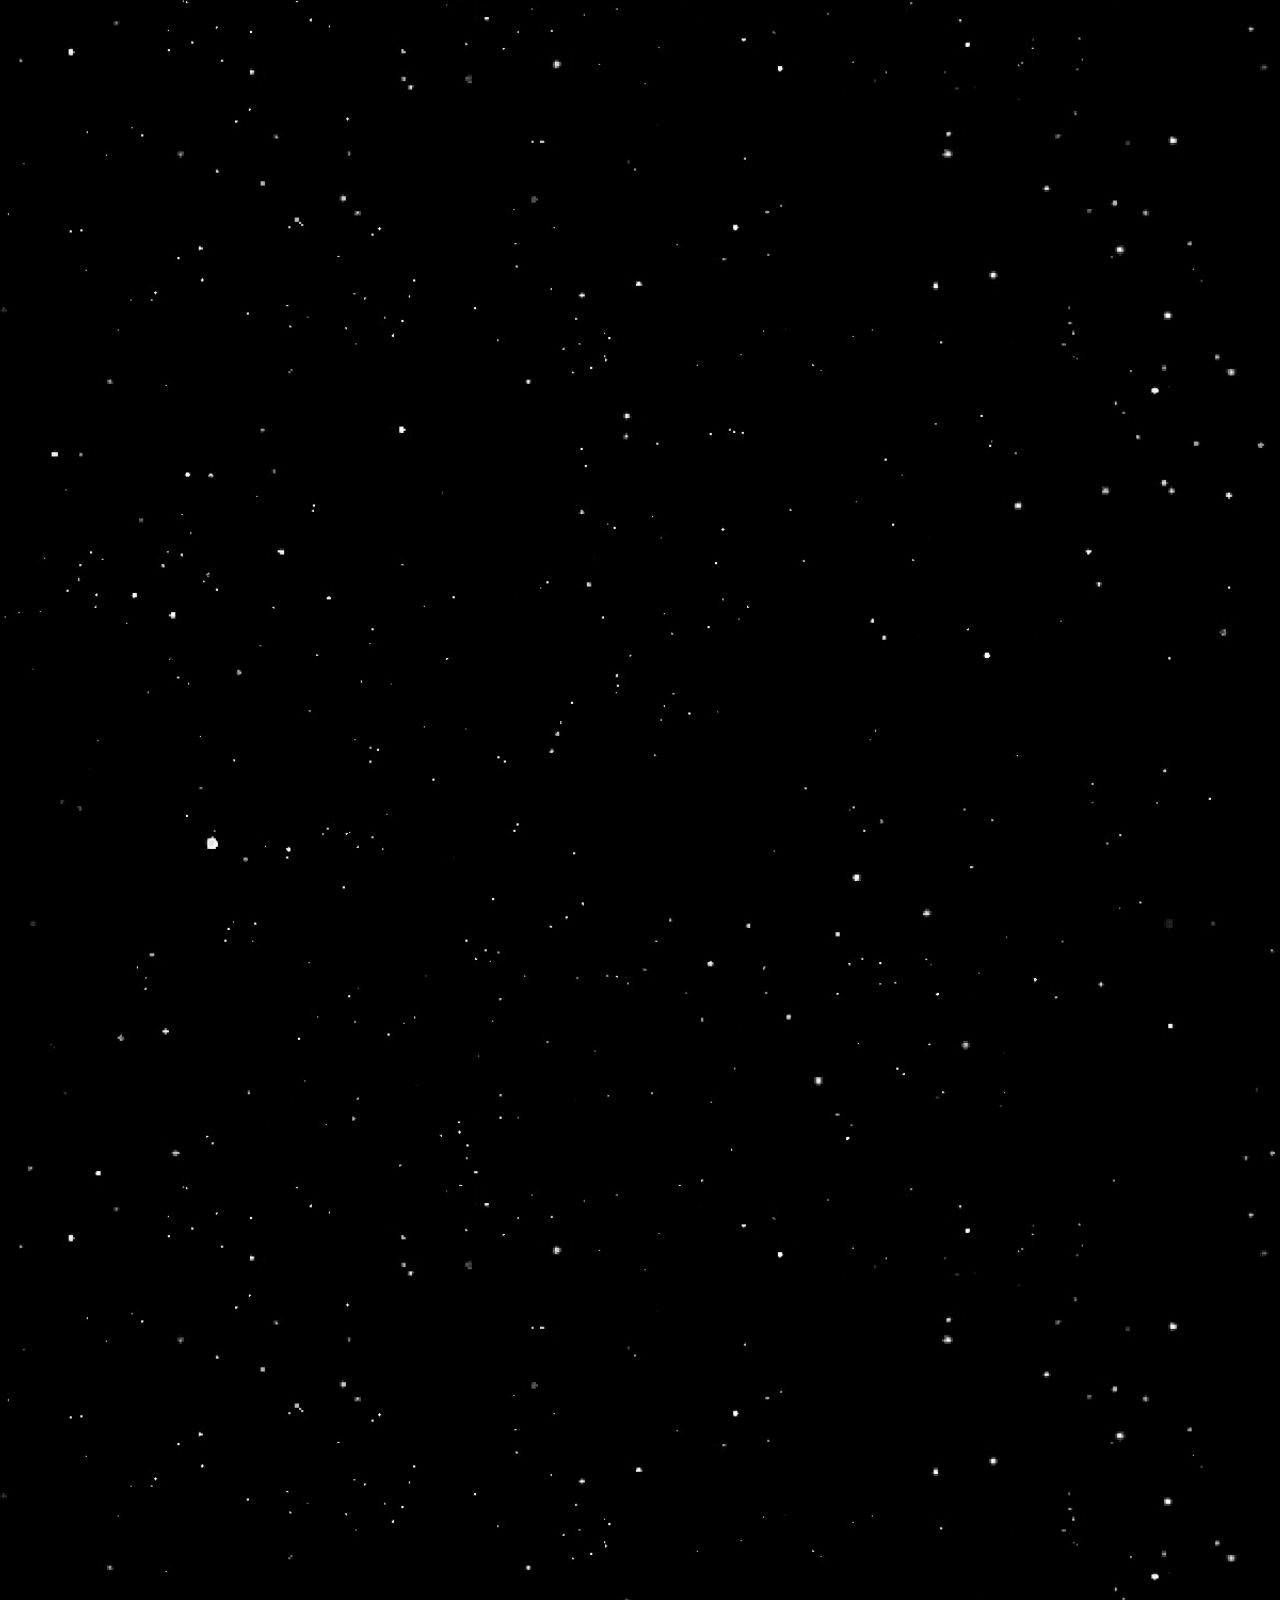
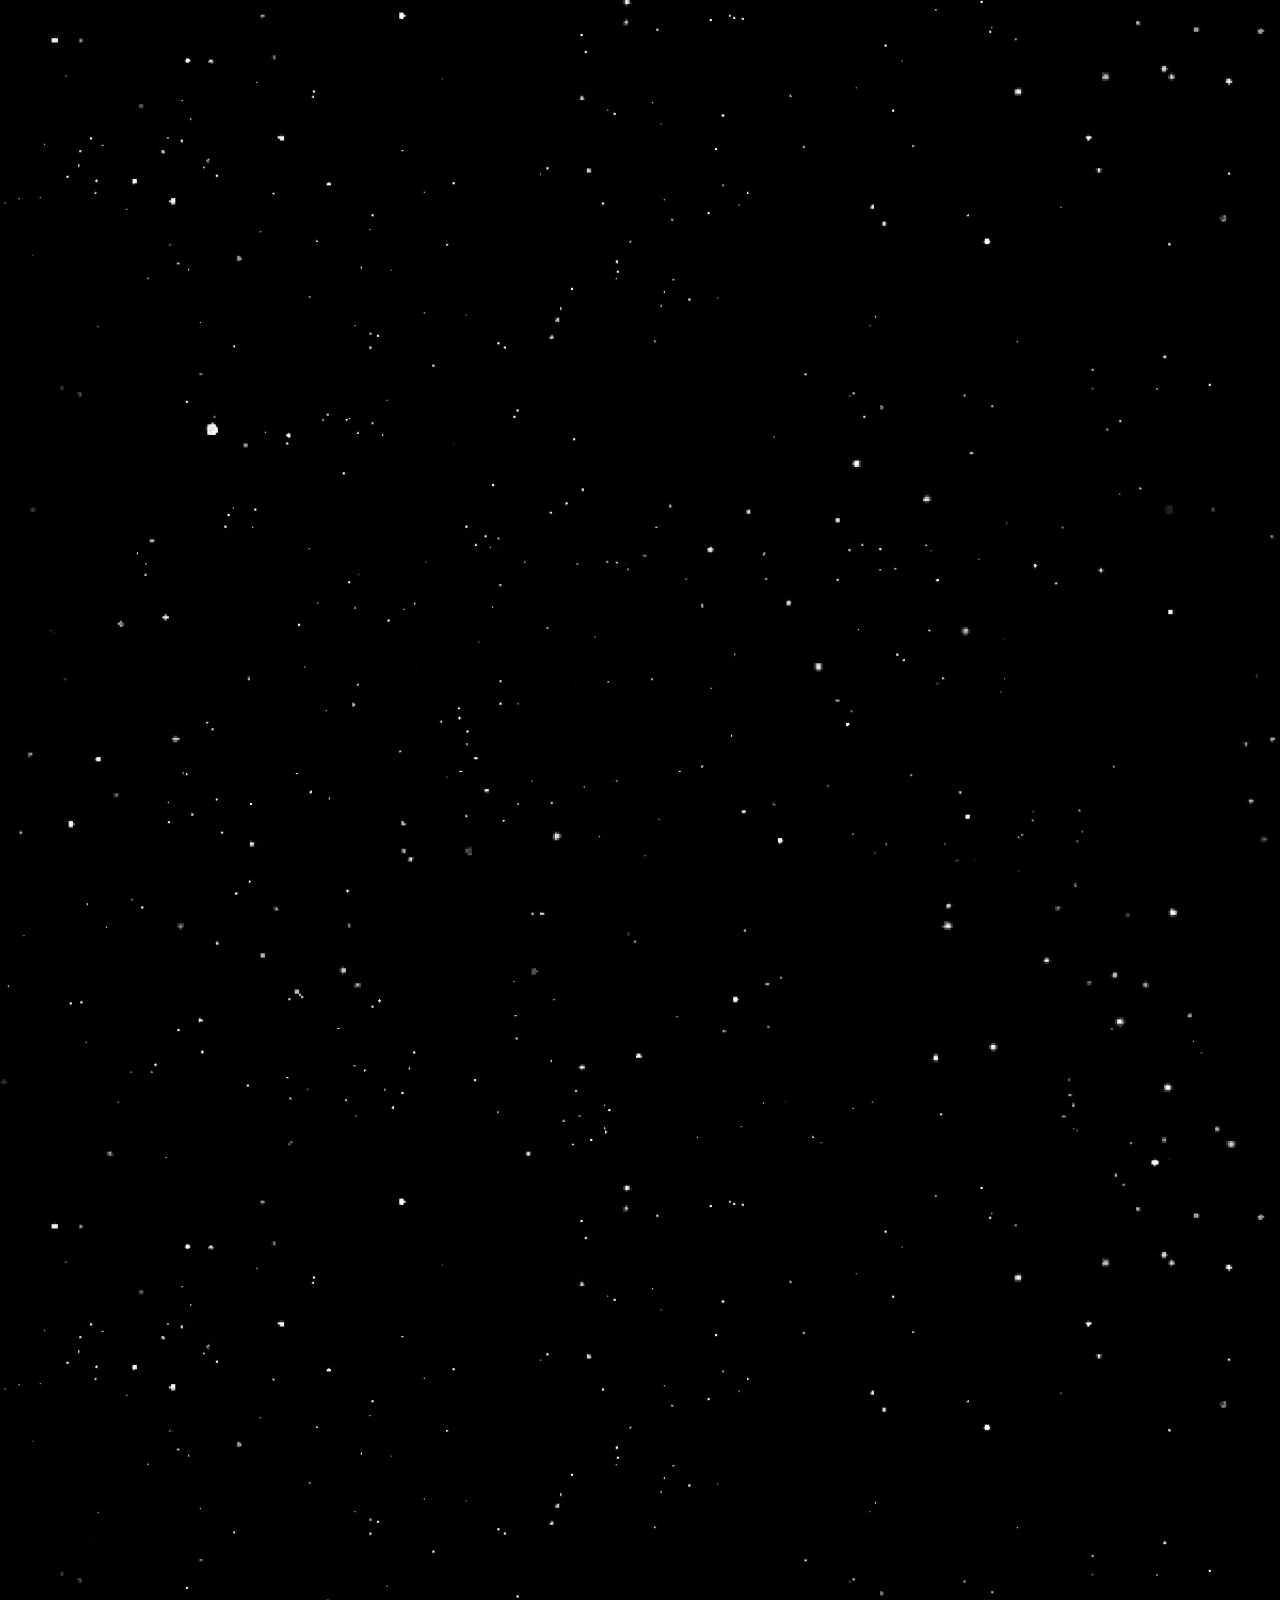
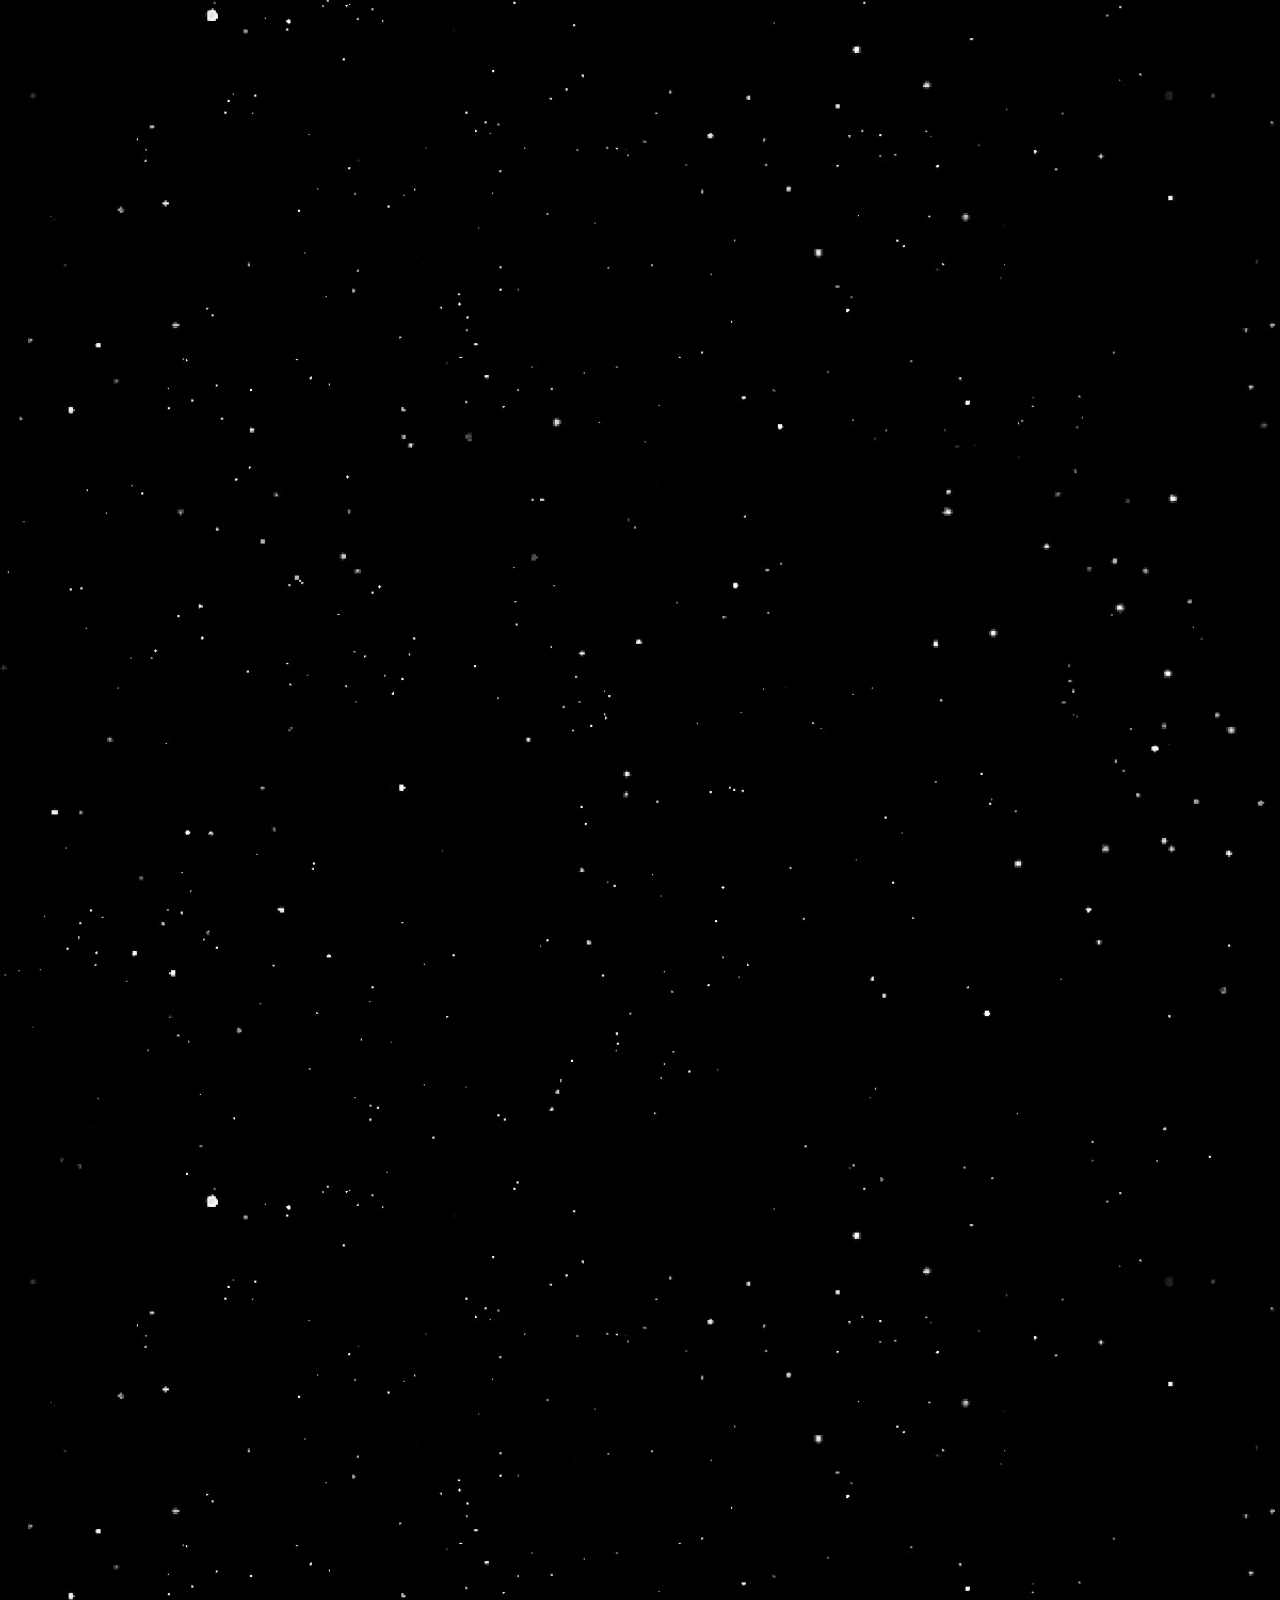
<file: version1.html>
<!DOCTYPE html>
<html lang="en">
    <head>
        <meta charset="UTF-8">
        <meta name="viewport" content="width=device-width, initial-scale=1">
        <link rel="stylesheet" href="css/style.css">
    </head>
    <body>
        <header>
            <h1></h1>
        </header>
        <main>
            <img id="logo_becode" src="pictures/logo_becode.png" alt="logo becode" title="logo becode"/>
            <section class="main_container">
                <div class="main_content">
                    <p>A long time ago...</p>
                    <p>Cillum non dolore voluptate nulla incididunt aliqua aliquip sunt incididunt occaecat aliqua officia elit Lorem.</p> 
                    <p>Proident eu ea pariatur laborum ad magna eu. Duis mollit magna magna eiusmod laborum. Duis et pariatur cupidatat nulla.</p>     
                    <p>Eu sunt esse culpa aliqua dolore dolor velit duis ad sint pariatur ullamco.</p>
                    <p>Anim ipsum nostrud tempor excepteur aute consequat proident sint pariatur officia sit. Dolor culpa ullamco duis veniam cillum cupidatat.</p>
                </div>
            </section>
        </main>
        <footer>

        </footer>
    </body>
</html>
</file>
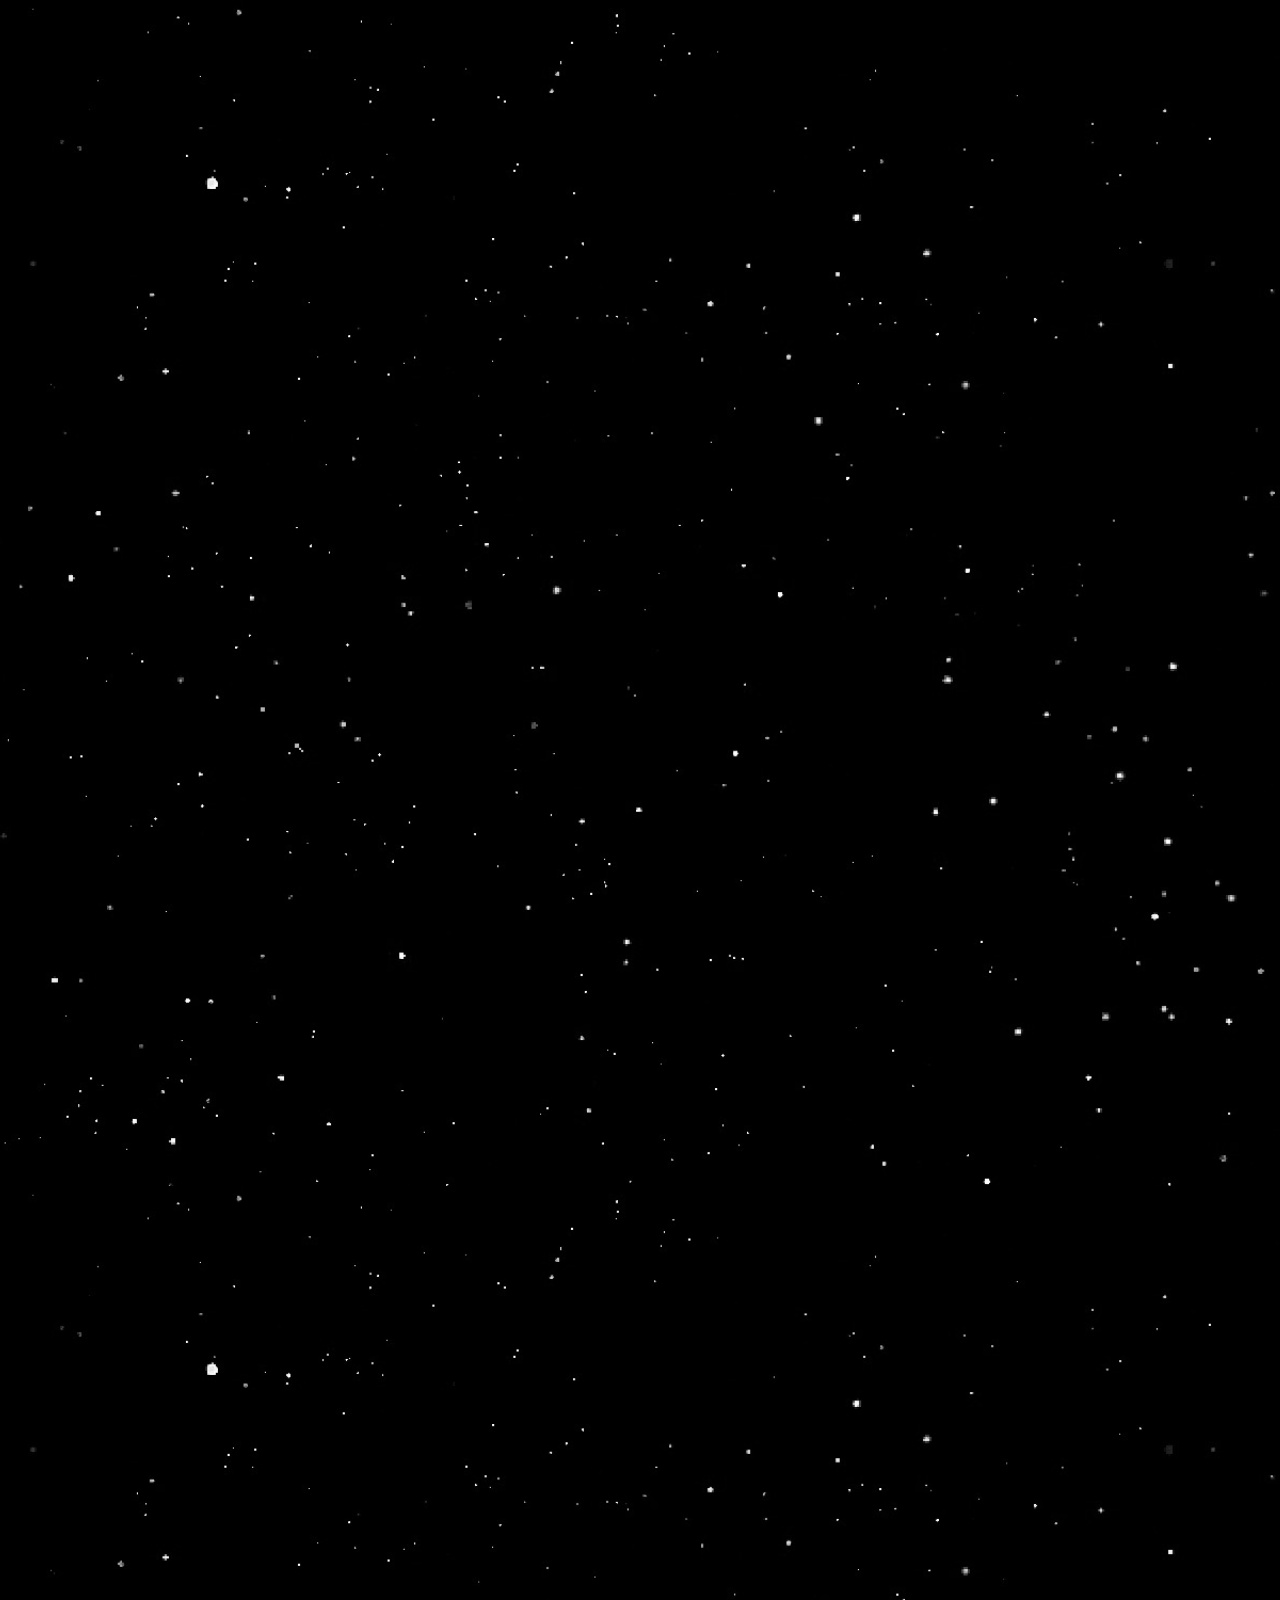
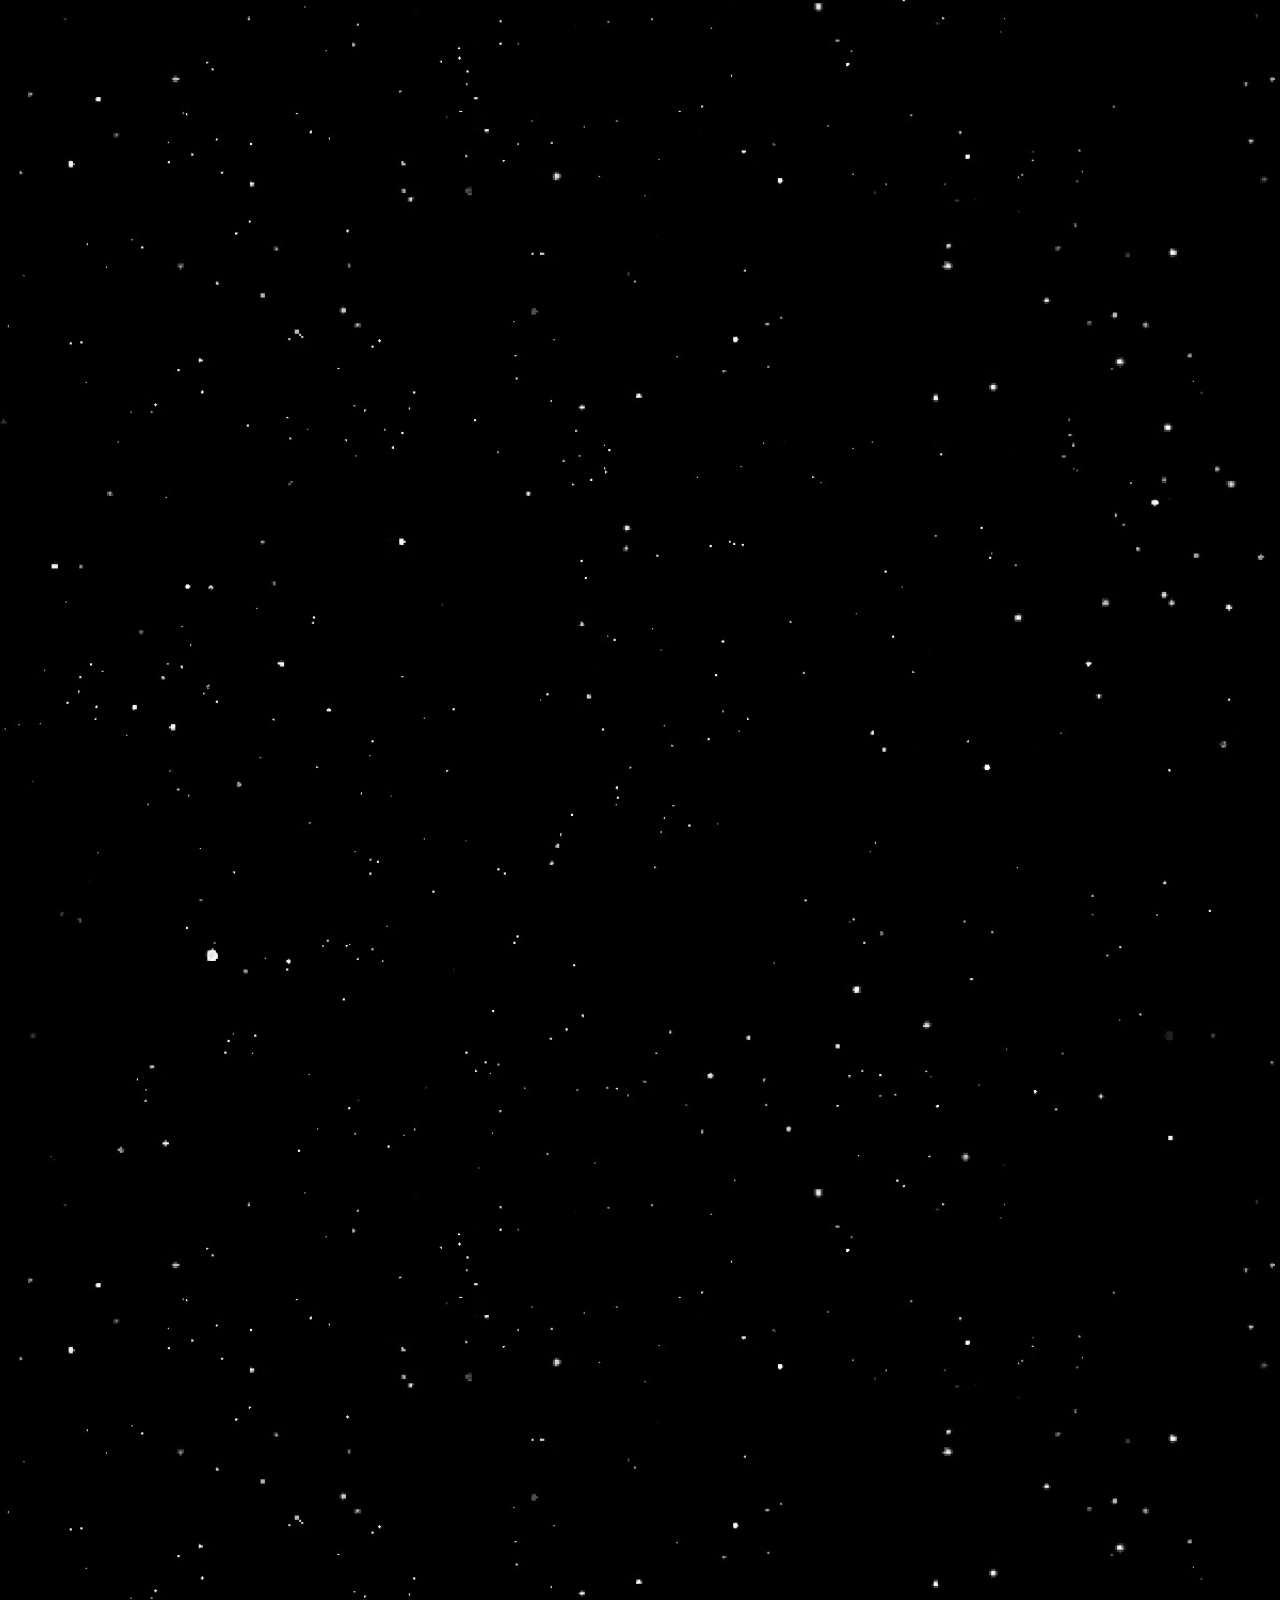
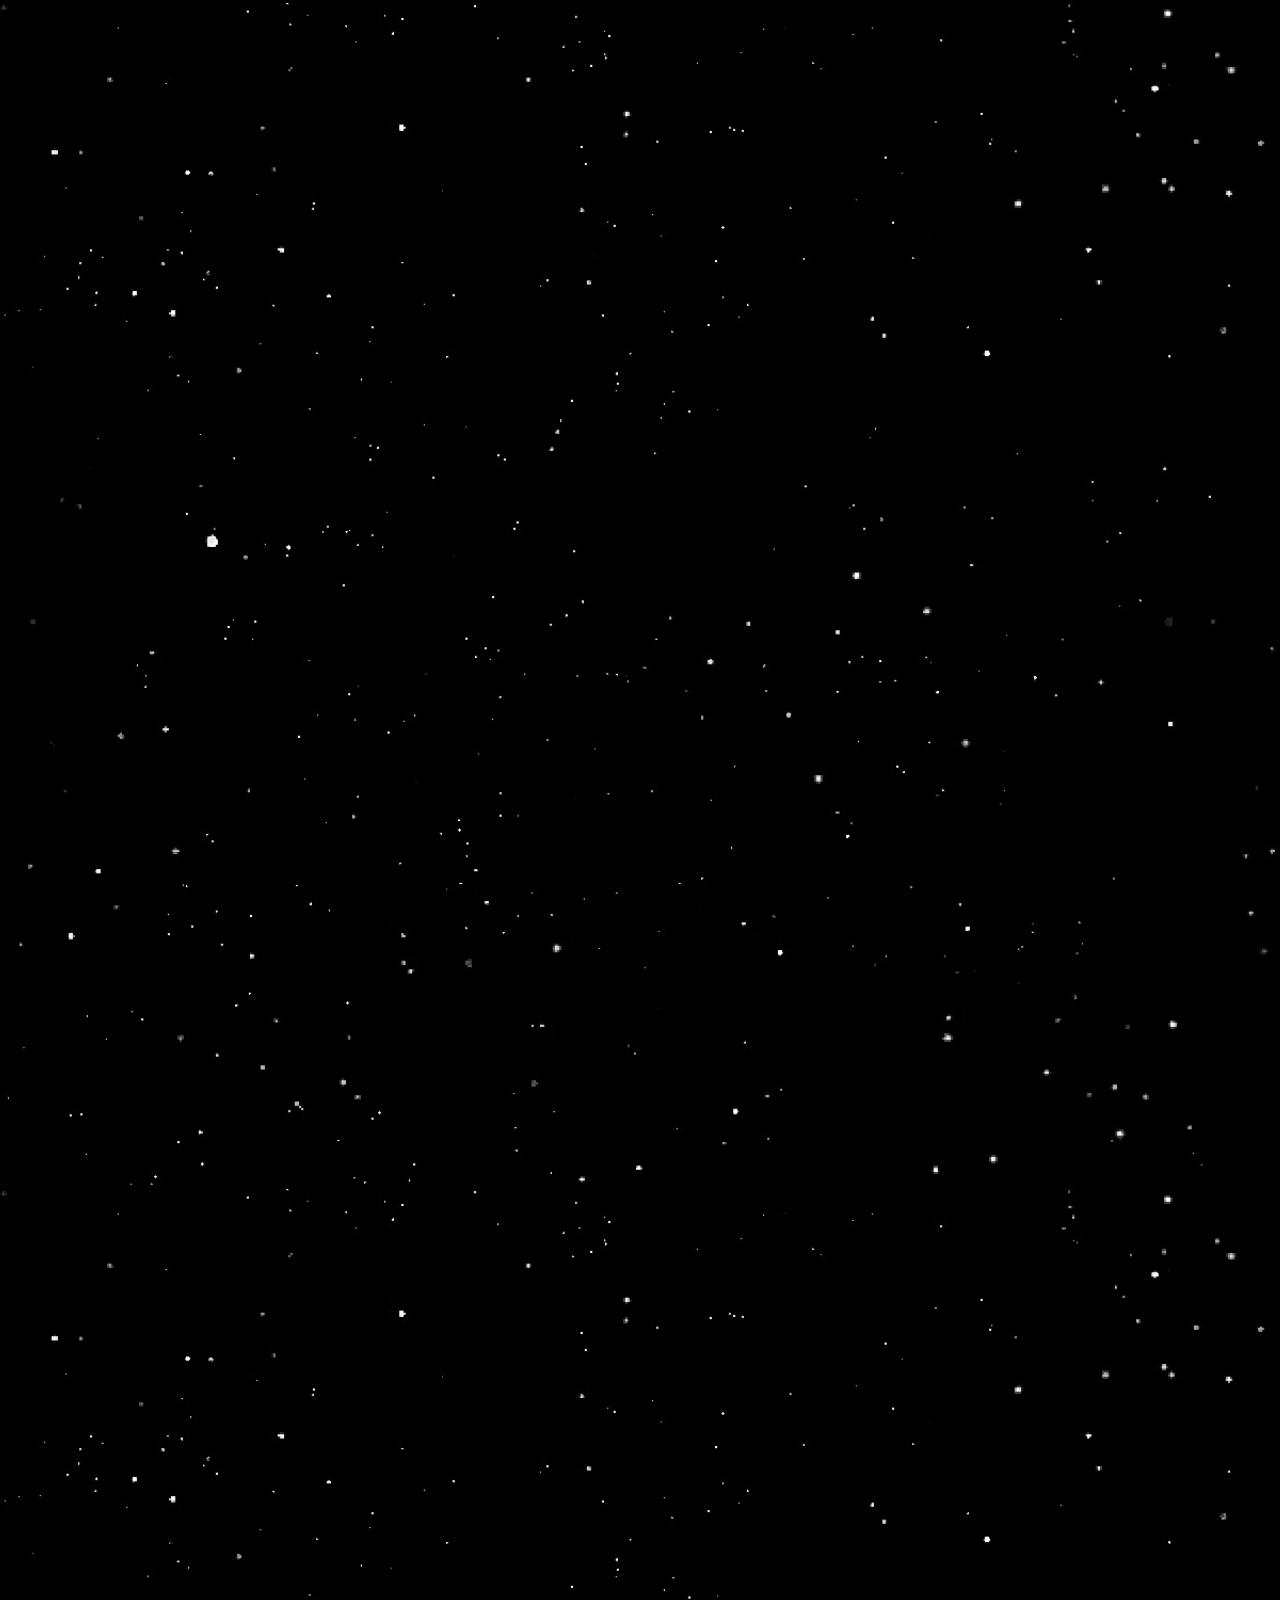
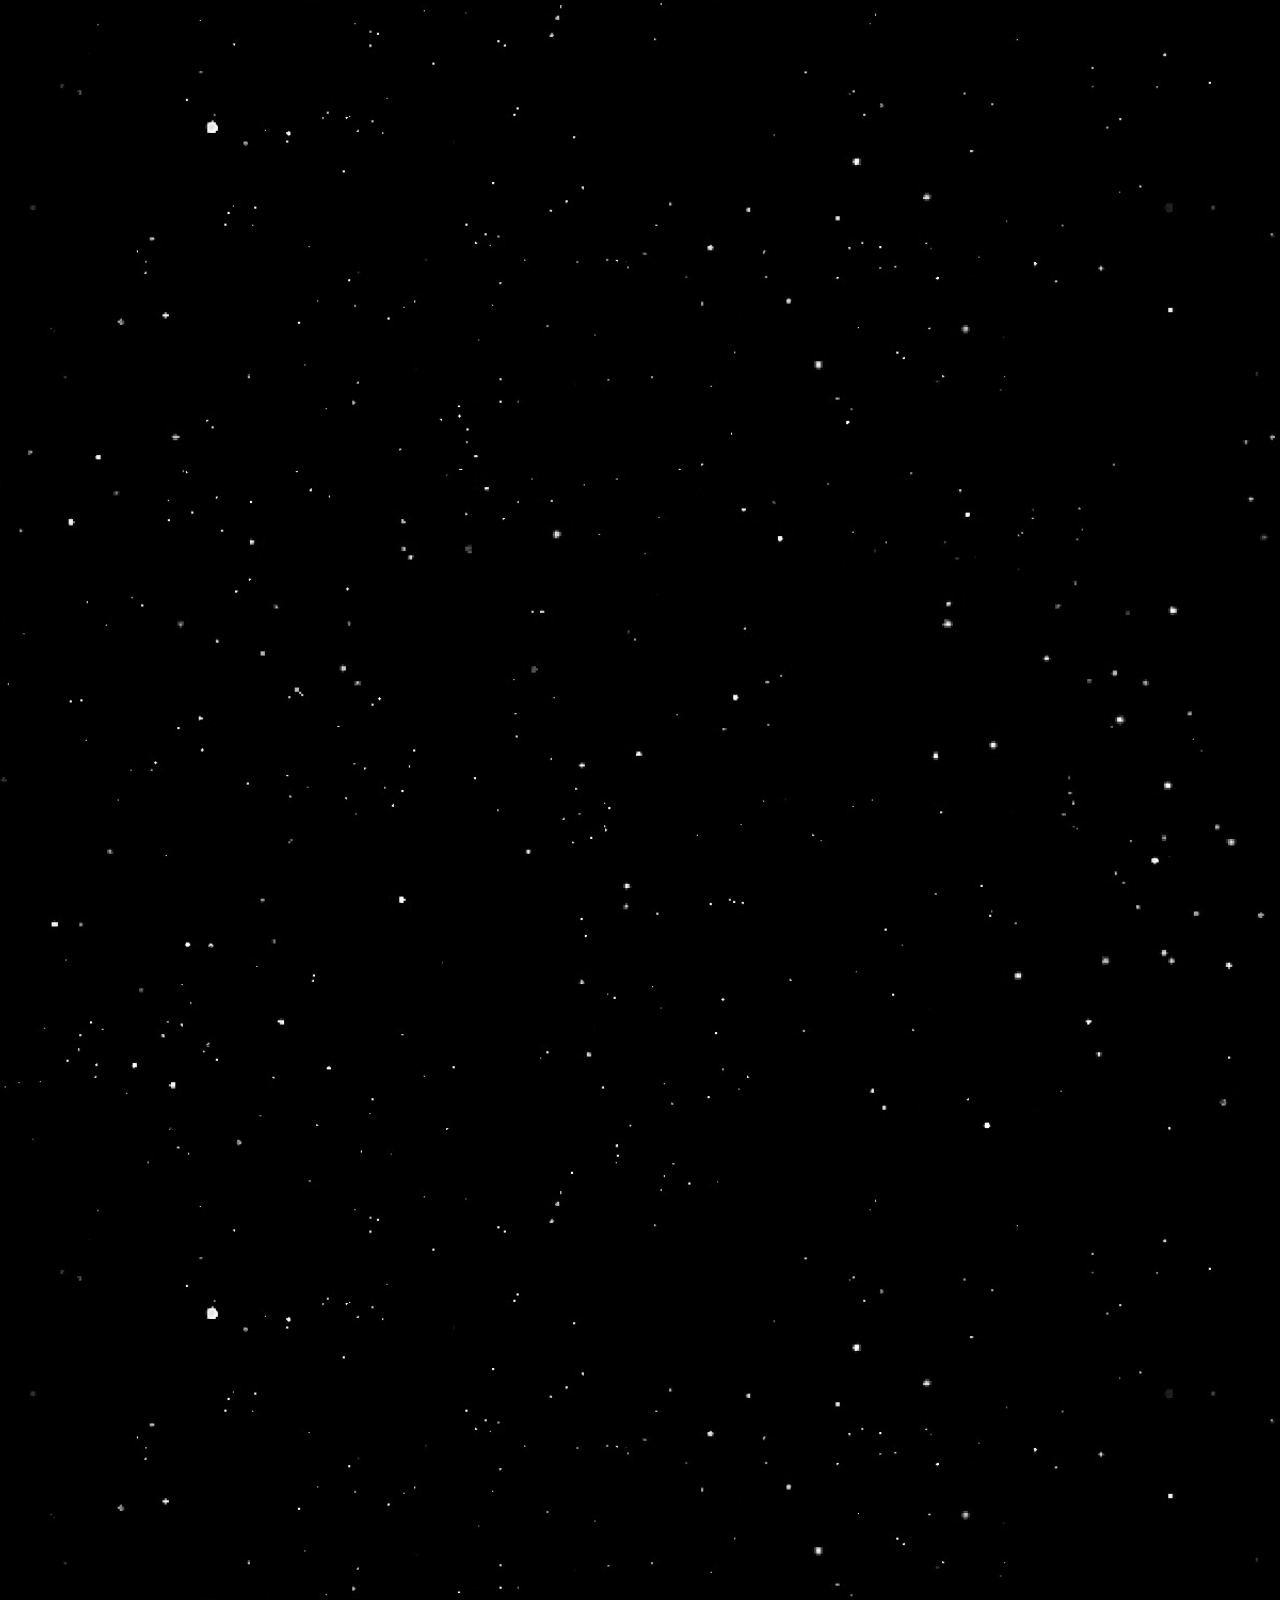
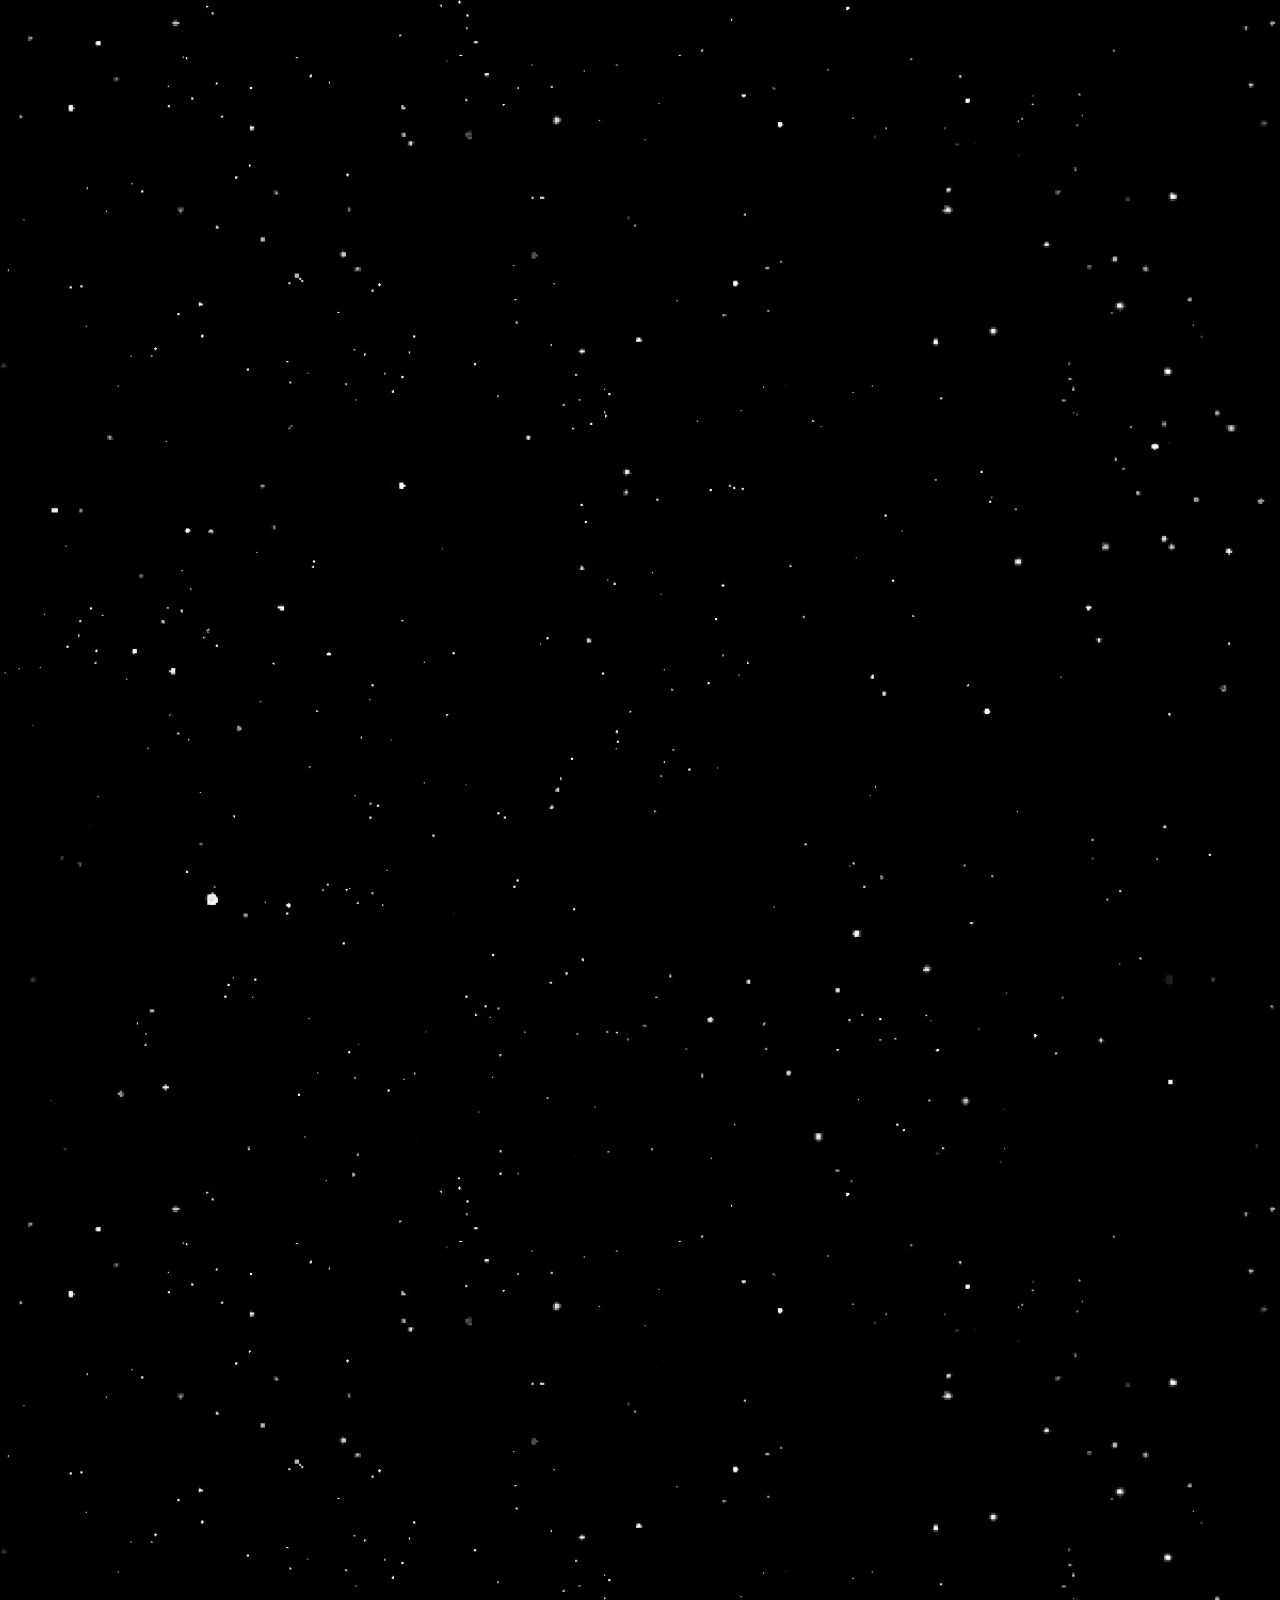
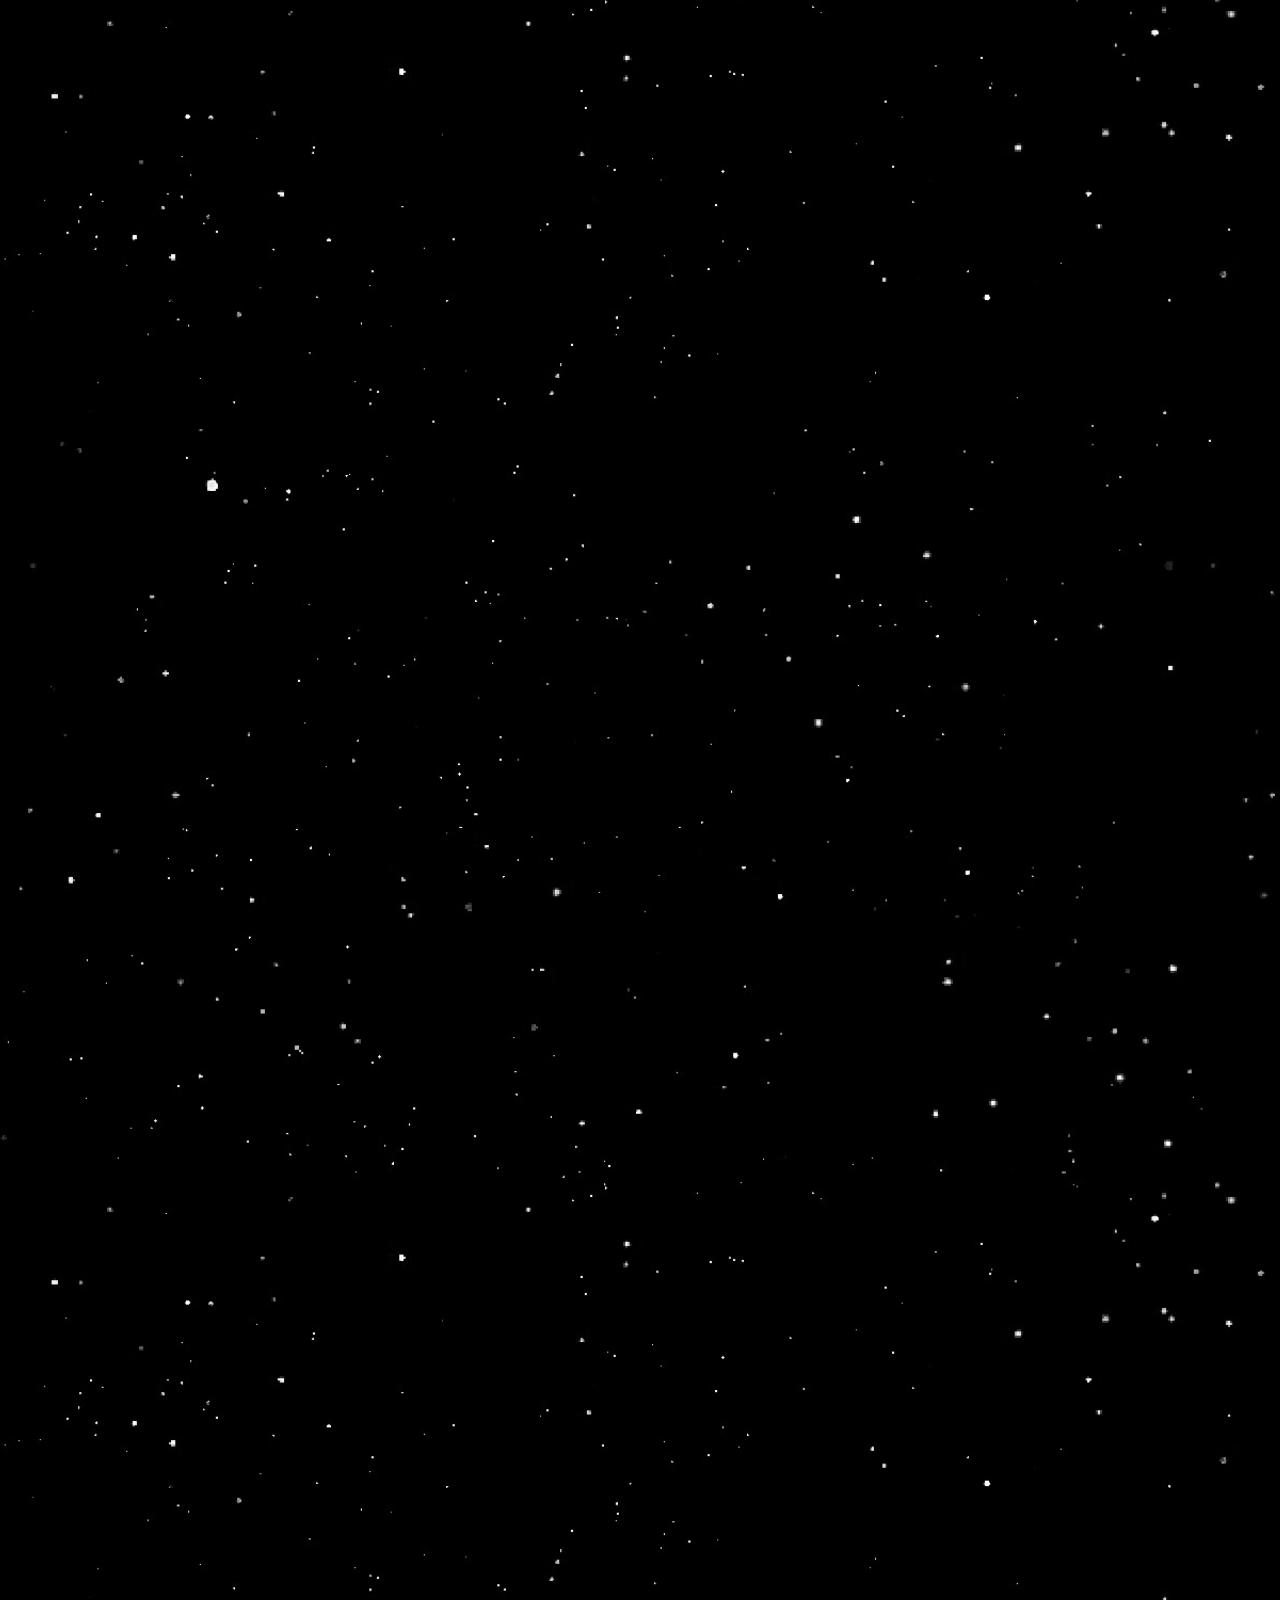
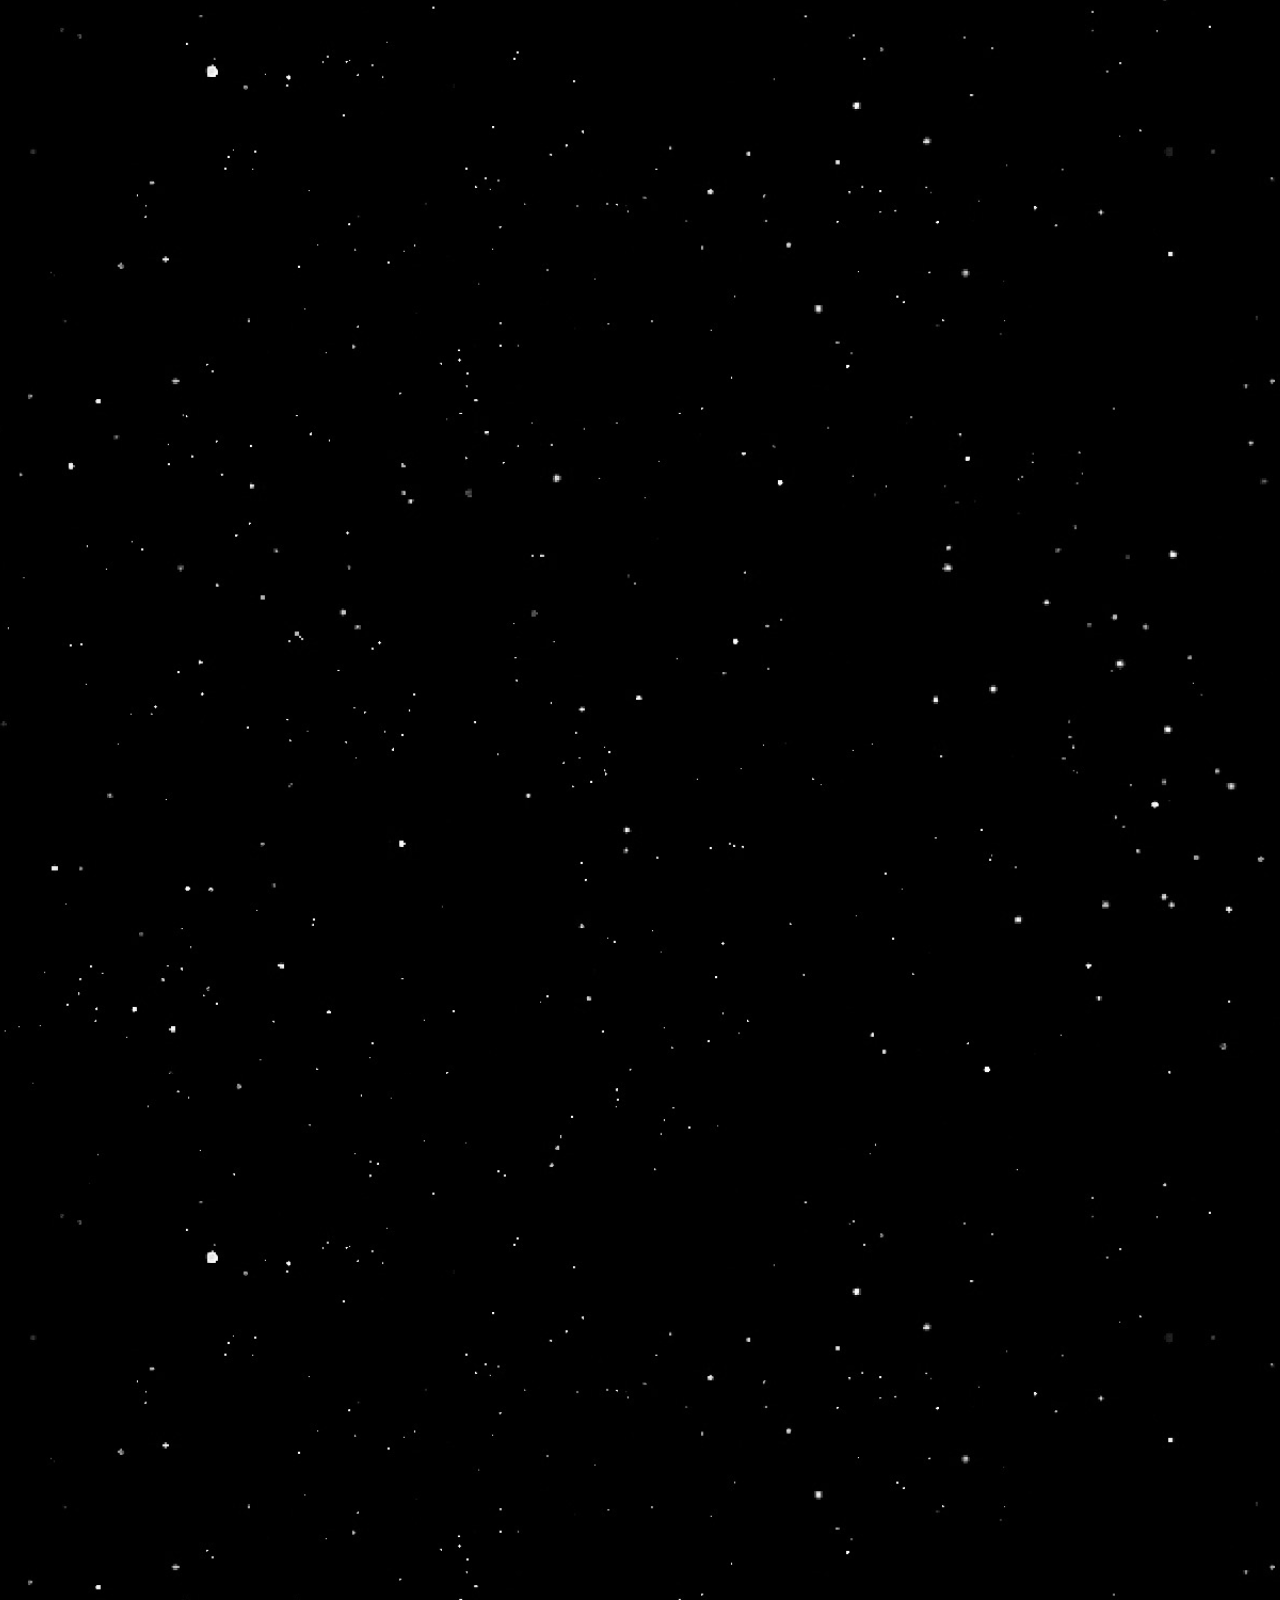
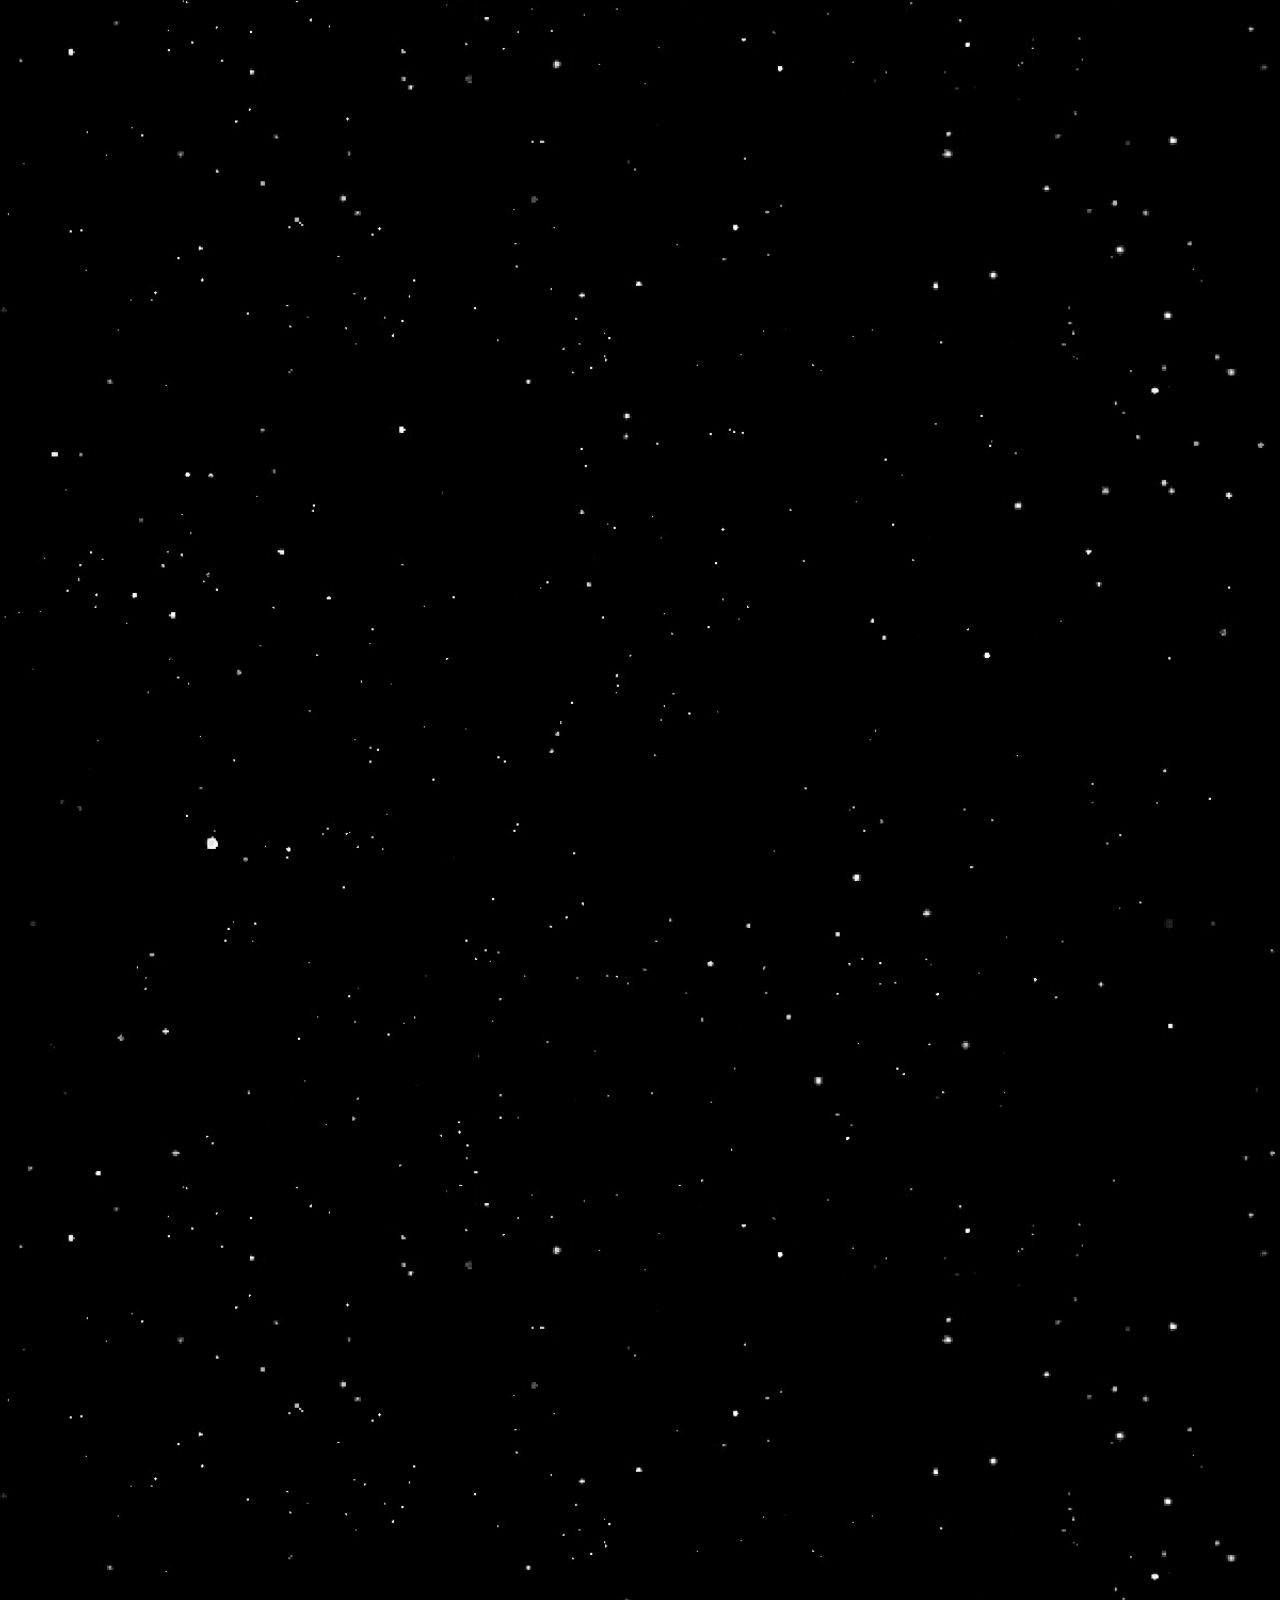
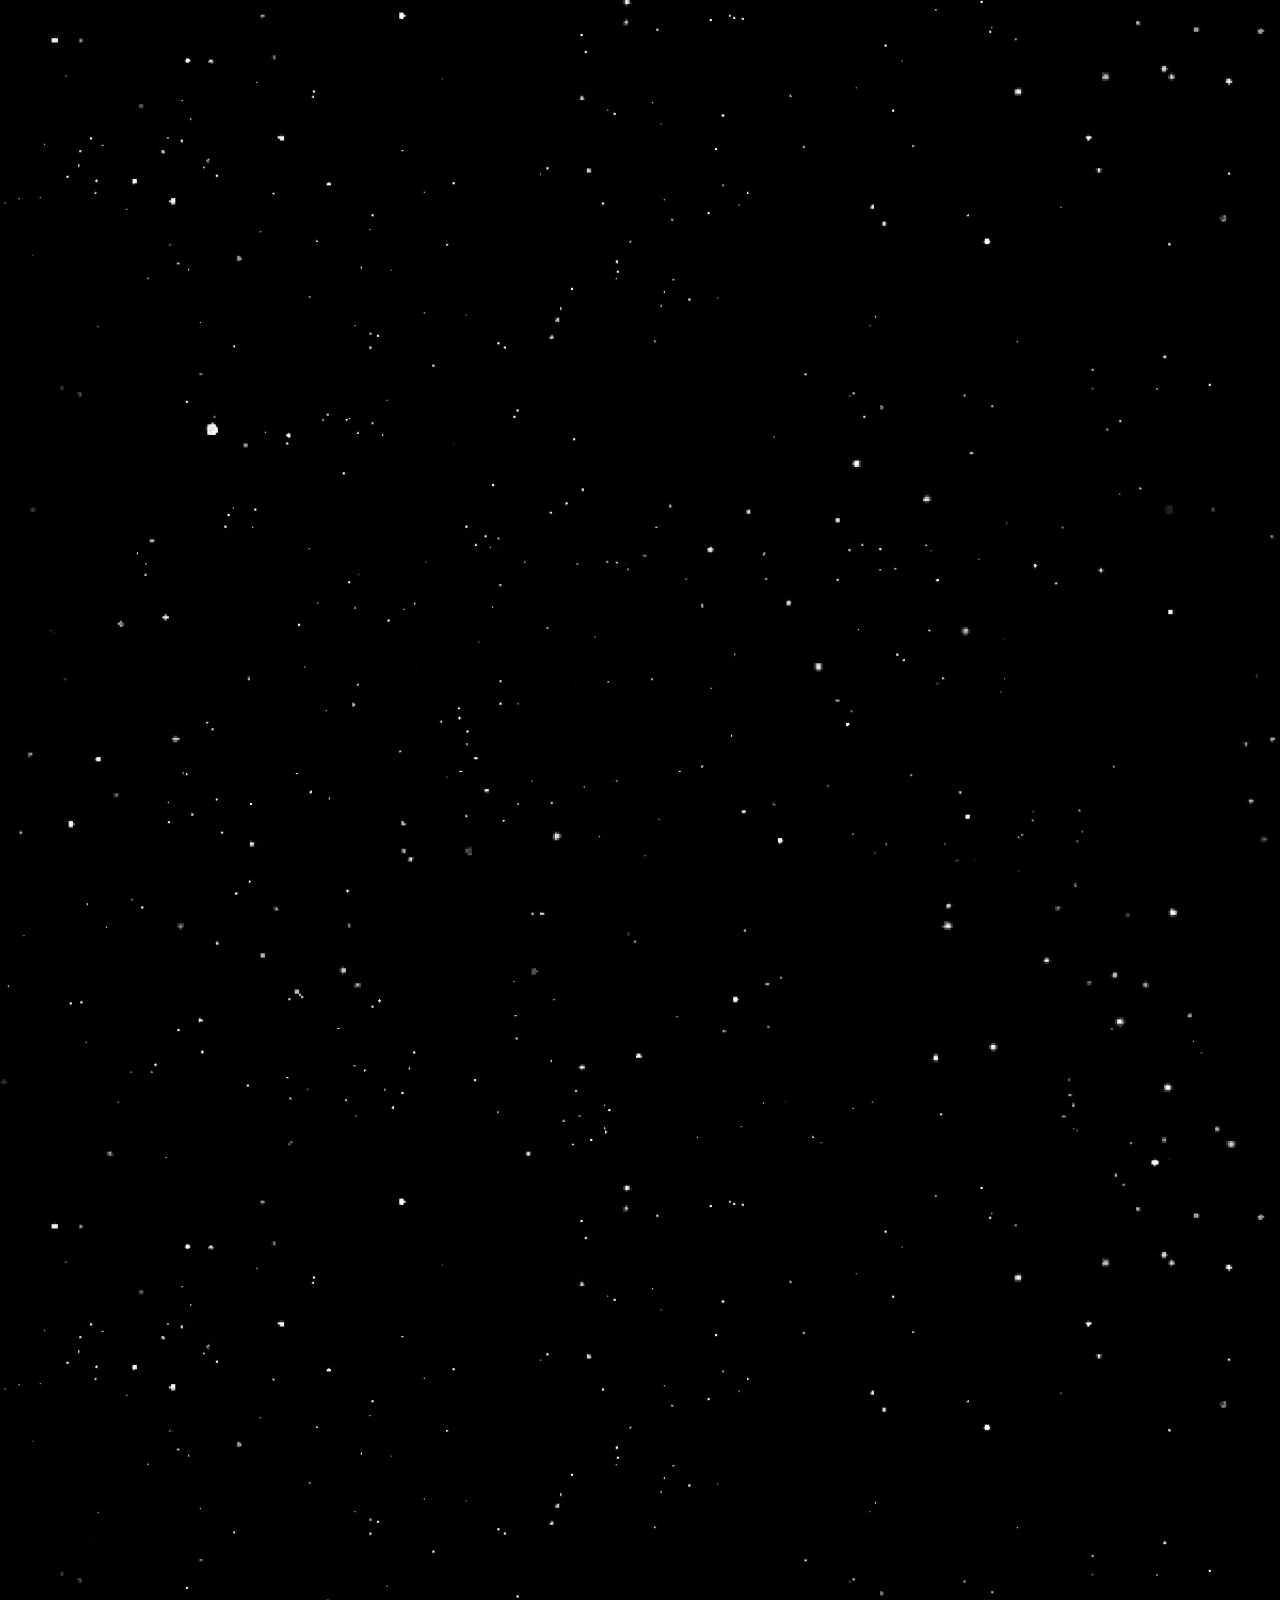
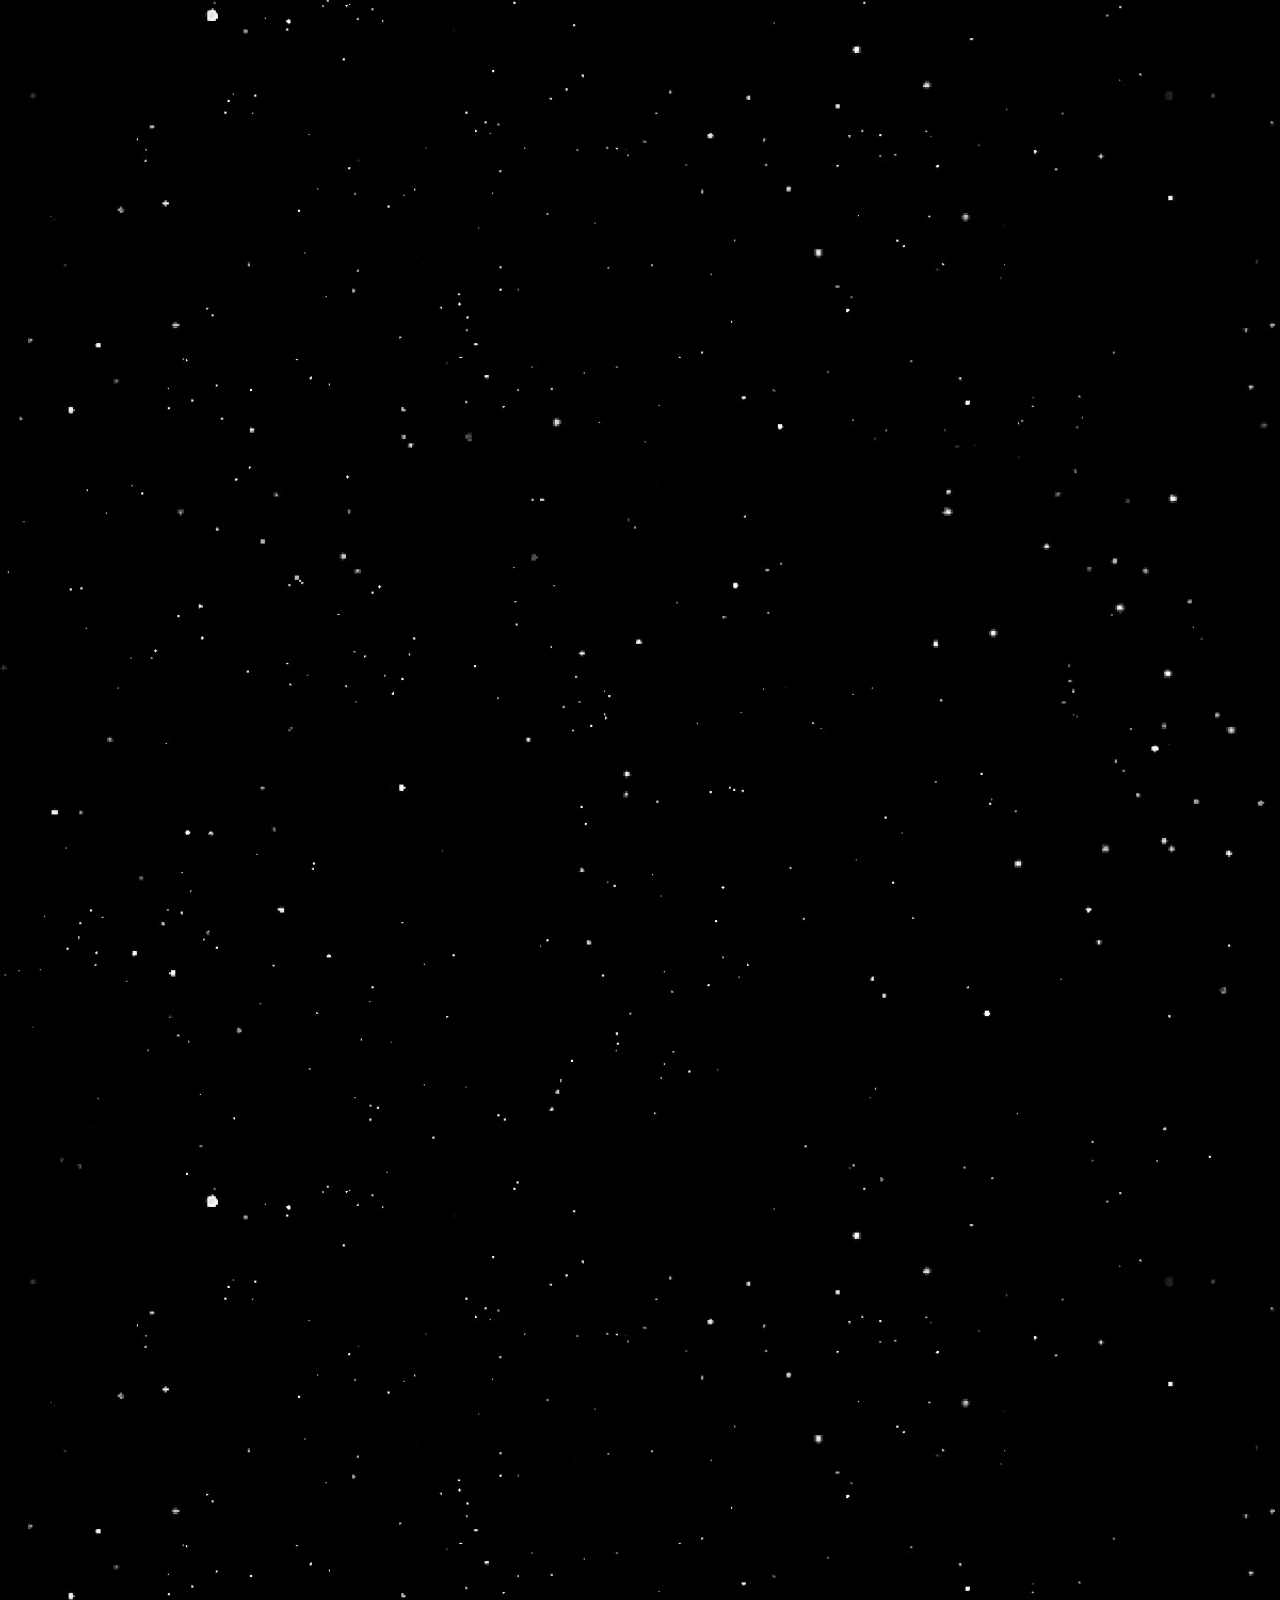
<file: version2.html>
<!DOCTYPE html>
<html lang="en">
    <head>
        <meta charset="UTF-8">
        <meta name="viewport" content="width=device-width, initial-scale=1">
        <link rel="stylesheet" href="css/style.css">
    </head>
    <body>
        <header>
            <h1></h1>
        </header>
        <main>
            <img id="logo_becode" src="pictures/logo_becode.png" style="visibility: hidden;" width="10" height="10" alt="logo becode" title="logo becode"/>
            <section class="main_container">
                <div class="main_content">
                    <p>A long time ago...</p>
                    <p>Cillum non dolore voluptate nulla incididunt aliqua aliquip sunt incididunt occaecat aliqua officia elit Lorem.</p> 
                    <p>Proident eu ea pariatur laborum ad magna eu. Duis mollit magna magna eiusmod laborum. Duis et pariatur cupidatat nulla.</p>     
                    <p>Eu sunt esse culpa aliqua dolore dolor velit duis ad sint pariatur ullamco.</p>
                    <p>Anim ipsum nostrud tempor excepteur aute consequat proident sint pariatur officia sit. Dolor culpa ullamco duis veniam cillum cupidatat.</p>
                    
                    
                    <audio controls autoplay loop>
                        <source src="star-wars-intro-hd-1080p.mp3" type="audio/mpeg">
                    </audio>
                </div>
            </section>
        </main>
        <footer>

        </footer>
    </body>
</html>
</file>
<file: css/style.css>
body{
    width: 100%;
    height: 100%;
    /*background-color: #000000;*/
    background-image: url("../pictures/space_square.png");
    background-repeat: repeat;
    background-color:#000000;
    text-align: center;
    overflow: hidden;
}
header{
    width: 75%;
    margin:auto;
    padding:20px;
}
main{
    width: 75%;
    margin:auto;
    padding:20px;
}
footer{

}
h1{
    font-size: 2.5vw;
    color:yellow;
}
h2{
    font-size: 2.0vw;
}
h3{
    font-size: 1.5vw;
    text-decoration: underline;
}
h4{
    font-size: 1.0vw;
}
.intro_text{
    font-size: 2.5vw;
    color:rgb(94, 222, 231);
    animation: affiche_texte_intro 5s linear;
}
.main_container {
    display: flex;
    justify-content: center;
    position: relative;
    height: 800px;
    color:rgb(94, 222, 231);
    font-family: 'Pathway Gothic One', sans-serif;
    font-size: 500%;
    font-weight: 600;
    letter-spacing: 6px;
    line-height: 150%;
    perspective: 400px;
    text-align: justify;
}
.main_content{
    position: relative;
    top: 99999px;
    transform-origin: 50% 100%;
    -webkit-animation:defilement 50s linear;
    -moz-animation:defilement 50s linear;
    -ms-animation:defilement 50s linear;
    -o-animation:defilement 50s linear;
    animation:defilement 50s linear;
 }
.main_content > .title {
    font-size: 90%;
    text-align: center;
}

.main_content > .title h1 {
    margin: 0 0 100px;
    text-transform: uppercase;
}
#logo_becode{
    animation: affiche_logo 2s linear;
}
@keyframes affiche_texte_intro {
    0% {
        opacity: 1;
    }
    100% { 
        opacity: 0;
    }
}
@keyframes defilement {
    0% {
        top: 800px;
        transform: rotateX(20deg)  translateZ(0);
    }
    100% { 
        top: -6000px;
        transform: rotateX(25deg) translateZ(-2500px);
    }
}
@keyframes affiche_logo {
	0% { width:512px;height:512px;top:400px;transform: scale(2); opacity: 1; visibility: visible;}
	50% { opacity: 1; }
	100% { transform: scale(0.1); opacity: 0;}
}
</file>
